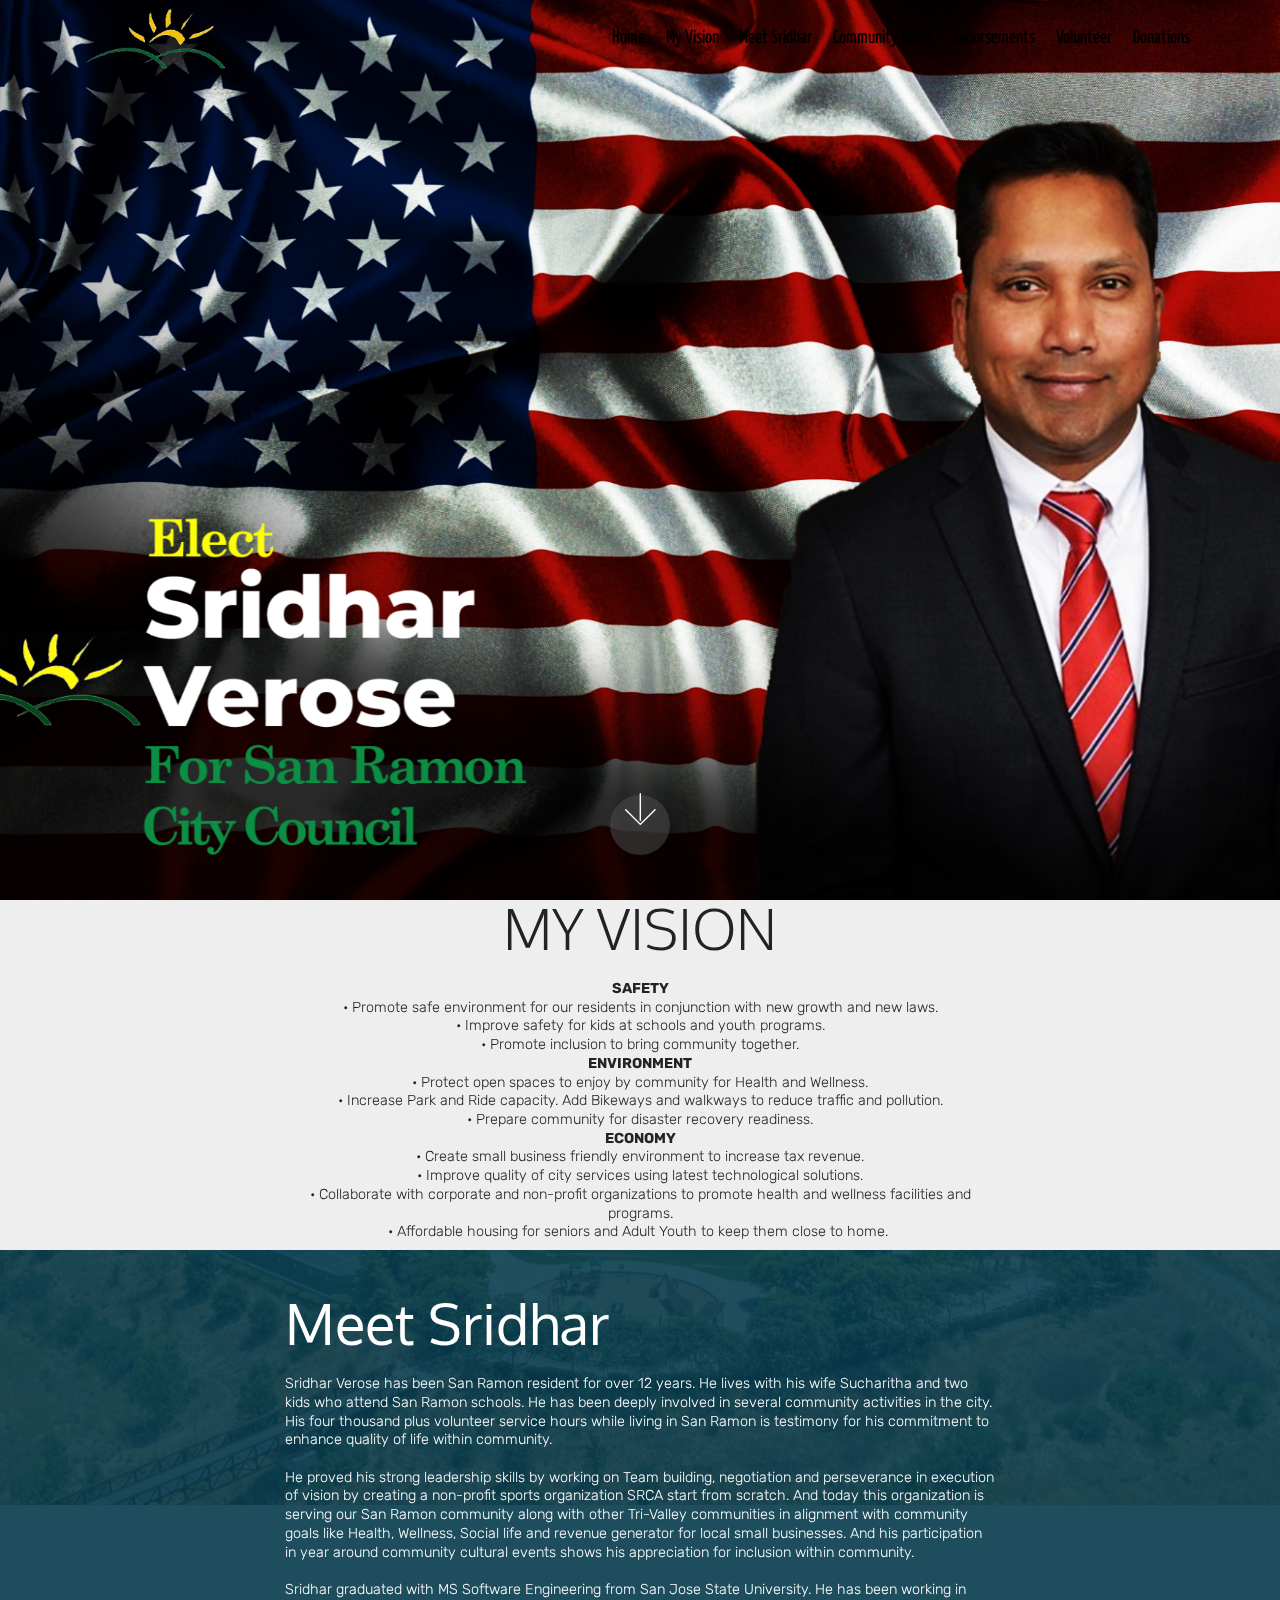
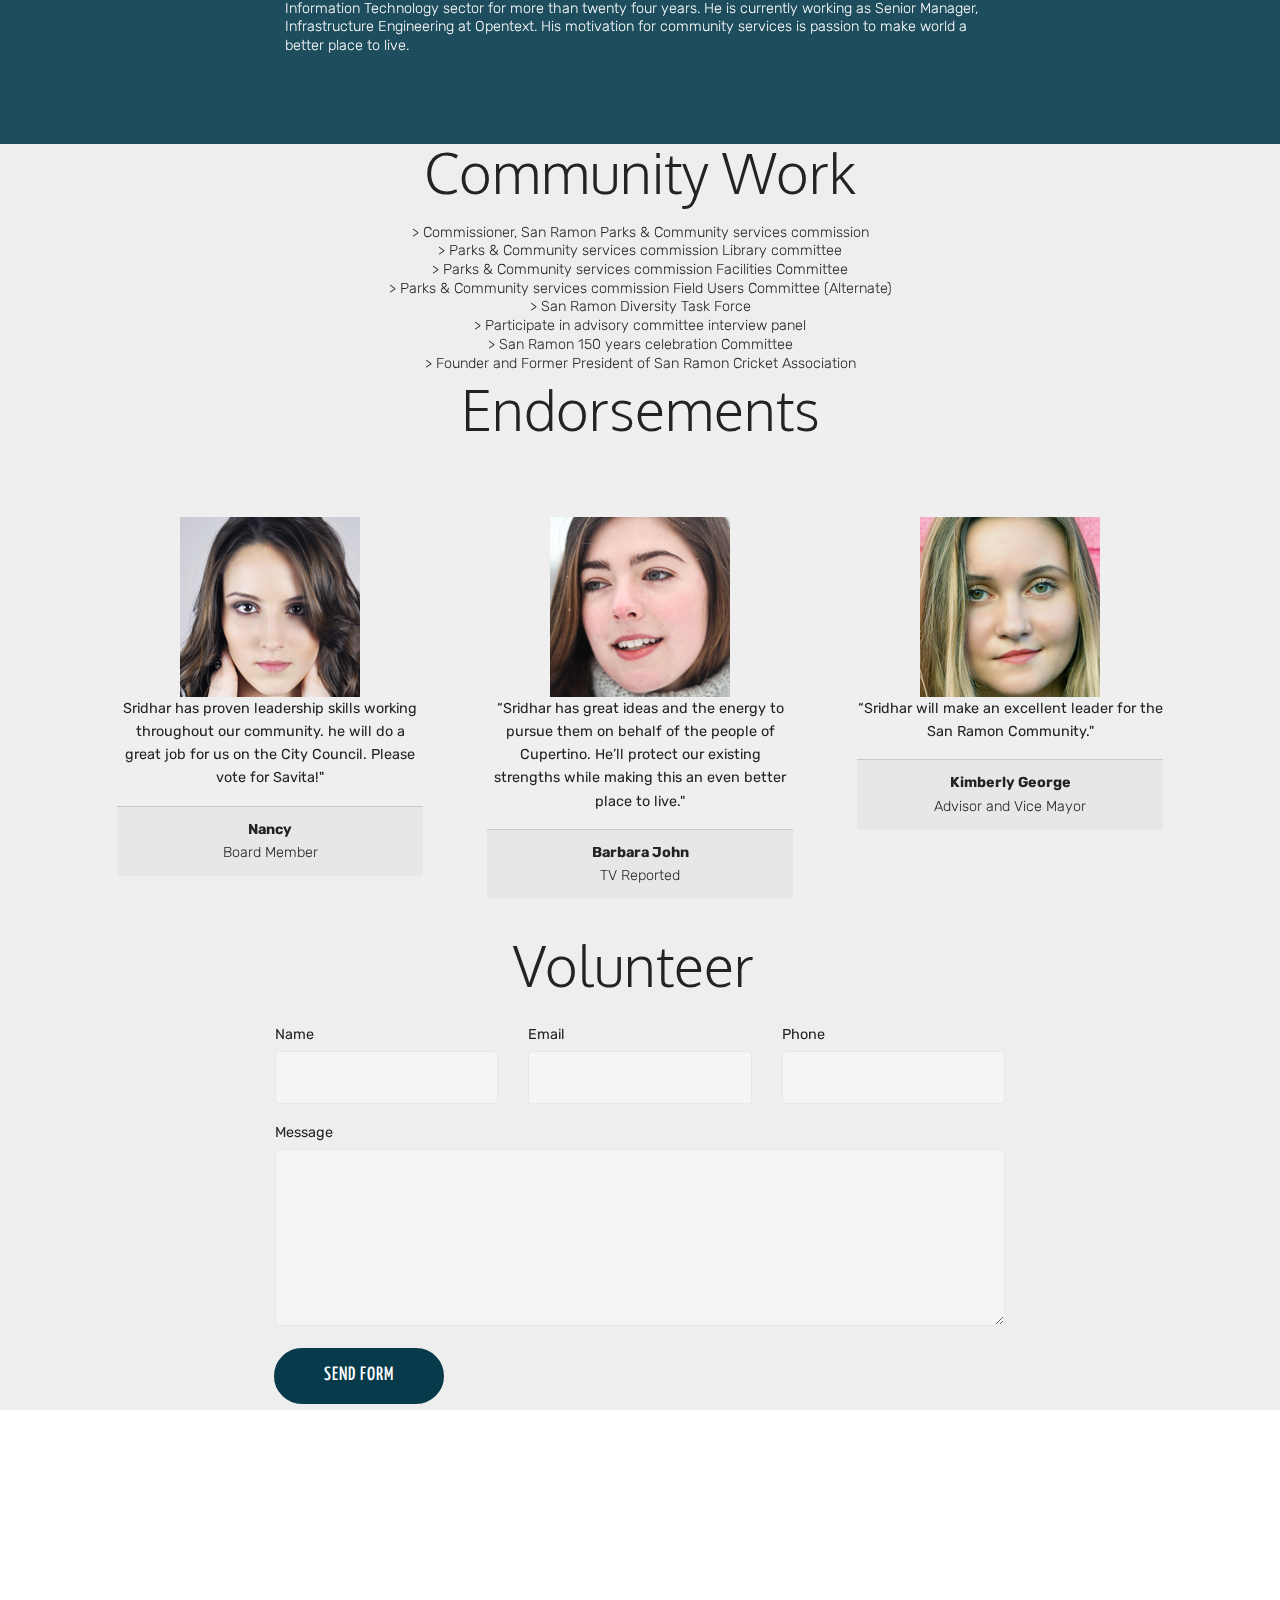
<file: index.html>
<!DOCTYPE html>
<html >
<head>
  <!-- Site made with Mobirise Website Builder v4.5.4, https://mobirise.com -->
  <meta charset="UTF-8">
  <meta http-equiv="X-UA-Compatible" content="IE=edge">
  <meta name="generator" content="Mobirise v4.5.4, mobirise.com">
  <meta name="viewport" content="width=device-width, initial-scale=1, minimum-scale=1">
  <link rel="shortcut icon" href="assets/images/logo-sridhar-01-429x172.png" type="image/x-icon">
  <meta name="description" content="">
  <title>Home</title>
  <link rel="stylesheet" href="assets/web/assets/mobirise-icons/mobirise-icons.css">
  <link rel="stylesheet" href="assets/tether/tether.min.css">
  <link rel="stylesheet" href="assets/bootstrap/css/bootstrap.min.css">
  <link rel="stylesheet" href="assets/bootstrap/css/bootstrap-grid.min.css">
  <link rel="stylesheet" href="assets/bootstrap/css/bootstrap-reboot.min.css">
  <link rel="stylesheet" href="assets/socicon/css/styles.css">
  <link rel="stylesheet" href="assets/dropdown/css/style.css">
  <link rel="stylesheet" href="assets/theme/css/style.css">
  <link rel="stylesheet" href="assets/mobirise/css/mbr-additional.css" type="text/css">
  
  
  
</head>
<body>
<section class="menu cid-qLI0I1MJIn" once="menu" id="menu2-0">

    

    <nav class="navbar navbar-expand beta-menu navbar-dropdown align-items-center navbar-fixed-top navbar-toggleable-sm bg-color transparent">
        <button class="navbar-toggler navbar-toggler-right" type="button" data-toggle="collapse" data-target="#navbarSupportedContent" aria-controls="navbarSupportedContent" aria-expanded="false" aria-label="Toggle navigation">
            <div class="hamburger">
                <span></span>
                <span></span>
                <span></span>
                <span></span>
            </div>
        </button>
        <div class="menu-logo">
            <div class="navbar-brand">
                <span class="navbar-logo">
                    
                        <img src="assets/images/logo-sridhar-01-429x172.png" alt="" title="" style="height: 3.8rem;">
                    
                </span>
                
            </div>
        </div>
        <div class="collapse navbar-collapse" id="navbarSupportedContent">
            <ul class="navbar-nav nav-dropdown nav-right" data-app-modern-menu="true"><li class="nav-item"><a class="nav-link link text-black display-4" href="#top">Home<br></a></li><li class="nav-item"><a class="nav-link link text-black display-4" href="index.html#content4-a">My Vision<br></a></li><li class="nav-item">
                    <a class="nav-link link text-black display-4" href="index.html#content5-3">Meet Sridhar<br></a>
                </li><li class="nav-item"><a class="nav-link link text-black display-4" href="index.html#content4-b">Community Work<br></a></li><li class="nav-item"><a class="nav-link link text-black display-4" href="index.html#testimonials1-e">Endorsements</a></li><li class="nav-item"><a class="nav-link link text-black display-4" href="index.html#form1-f">
                        Volunteer</a></li><li class="nav-item">
                    <a class="nav-link link text-black display-4" href="donate.html">Donations</a>
                </li></ul>
            
        </div>
    </nav>
</section>

<section class="engine"><a href="https://mobirise.co/m">bootstrap table</a></section><section class="cid-qLI0LtLLHi mbr-fullscreen mbr-parallax-background" id="header2-1">

    

    

    <div class="container align-center">
        <div class="row justify-content-md-center">
            <div class="mbr-white col-md-10">
                
                
                
                
            </div>
        </div>
    </div>
    <div class="mbr-arrow hidden-sm-down" aria-hidden="true">
        <a href="#next">
            <i class="mbri-down mbr-iconfont"></i>
        </a>
    </div>
</section>

<section class="mbr-section content4 cid-qLTPACZLTX" id="content4-a">

    

    <div class="container">
        <div class="media-container-row">
            <div class="title col-12 col-md-8">
                <h2 class="align-center pb-3 mbr-fonts-style display-2">MY VISION</h2>
                <h3 class="mbr-section-subtitle align-center mbr-light mbr-fonts-style display-7"><strong>SAFETY 
</strong><div>• Promote safe environment for our residents in conjunction with new growth and new laws.
</div><div>• Improve safety for kids at schools and youth programs.
</div><div>• Promote inclusion to bring community together.
</div><div>
</div><div><strong>ENVIRONMENT
</strong></div><div>• Protect open spaces to enjoy by community for Health and Wellness. 
</div><div>• Increase Park and Ride capacity. Add Bikeways and walkways to reduce traffic and pollution.
</div><div>• Prepare community for disaster recovery readiness.
</div><div>
</div><div><strong>ECONOMY
</strong></div><div>• Create small business friendly environment to increase tax revenue.
</div><div>• Improve quality of city services using latest technological solutions.
</div><div>• Collaborate with corporate and non-profit organizations to promote health and wellness facilities and programs. 
</div><div>• Affordable housing for seniors and Adult Youth to keep them close to home.&nbsp;</div></h3>
                
            </div>
        </div>
    </div>
</section>

<section class="mbr-section content5 cid-qLI70LcbxD mbr-parallax-background" id="content5-3">

    

    <div class="mbr-overlay" style="opacity: 0.9; background-color: rgb(7, 59, 76);">
    </div>

    <div class="container">
        <div class="media-container-row">
            <div class="title col-12 col-md-8">
                <h2 class="align-center mbr-bold mbr-white pb-3 mbr-fonts-style display-2"><span style="font-weight: normal;">Meet Sridhar</span></h2>
                <h3 class="mbr-section-subtitle align-center mbr-light mbr-white pb-3 mbr-fonts-style display-7">Sridhar  Verose has been San Ramon resident for over 12 years. He lives with his wife Sucharitha and two kids who attend San Ramon schools. He has been deeply involved in several community activities in the city. His four thousand plus volunteer service hours while living in San Ramon is testimony for his commitment to enhance quality of life within community. 
<div>&nbsp;
</div><div>He proved his strong leadership skills by working on Team building, negotiation and perseverance in execution of vision by creating a non-profit sports organization SRCA start from scratch.  And today this organization is serving our San Ramon community along with other Tri-Valley communities in alignment with community goals like Health, Wellness, Social life and revenue generator for local small businesses.  And his participation in year around community cultural events shows his appreciation for inclusion within community. 
</div><div>&nbsp;
</div><div>Sridhar graduated with MS Software Engineering from San Jose State University.  He has been working in Information Technology sector for more than twenty four years.  He is currently working as Senior Manager,  Infrastructure Engineering at Opentext.  His motivation for community services is passion to make world a better place to live.
</div><div><br></div></h3>
                
                
            </div>
        </div>
    </div>
</section>

<section class="mbr-section content4 cid-qLTSdDcZW3" id="content4-b">

    

    <div class="container">
        <div class="media-container-row">
            <div class="title col-12 col-md-8">
                <h2 class="align-center pb-3 mbr-fonts-style display-2">
                    Community Work</h2>
                <h3 class="mbr-section-subtitle align-center mbr-light mbr-fonts-style display-7">&gt; Commissioner, San Ramon Parks &amp; Community services commission 
<div>&gt; Parks &amp; Community services commission Library committee 
</div><div>&gt; Parks &amp; Community services commission Facilities Committee 
</div><div>&gt; Parks &amp; Community services commission Field Users Committee (Alternate) 
</div><div>&gt; San Ramon Diversity Task Force 
</div><div>&gt; Participate in advisory committee interview panel
</div><div>&gt; San Ramon 150 years celebration Committee
</div><div>&gt; Founder and Former President of San Ramon Cricket Association</div></h3>
                
            </div>
        </div>
    </div>
</section>

<section class="testimonials1 cid-qLTXRlb2JH" id="testimonials1-e">

    

    <div class="mbr-overlay" style="opacity: 0.8; background-color: rgb(239, 239, 239);">
    </div>
    <div class="container">
        <div class="media-container-row">
            <div class="title col-12 align-center">
                <h2 class="pb-3 mbr-fonts-style display-2">Endorsements</h2>
                
            </div>
        </div>
    </div>

    <div class="container pt-3 mt-2">
        <div class="media-container-row">
            <div class="mbr-testimonial p-3 align-center col-12 col-md-6 col-lg-4">
                <div class="panel-item p-3">
                    <div class="card-block">
                        <div class="testimonial-photo">
                            <img src="assets/images/face1.jpg">
                        </div>
                        <p class="mbr-text mbr-fonts-style display-7">Sridhar has proven leadership skills working throughout our community. he will do a great job for us on the City Council. Please vote for Savita!"
                        </p>
                    </div>
                    <div class="card-footer">
                        <div class="mbr-author-name mbr-bold mbr-fonts-style display-7">
                             Nancy</div>
                        <small class="mbr-author-desc mbr-italic mbr-light mbr-fonts-style display-7">
                               Board Member</small>
                    </div>
                </div>
            </div>

            <div class="mbr-testimonial p-3 align-center col-12 col-md-6 col-lg-4">
                <div class="panel-item p-3">
                    <div class="card-block">
                        <div class="testimonial-photo">
                            <img src="assets/images/face2.jpg">
                        </div>
                        <p class="mbr-text mbr-fonts-style display-7">
                           “Sridhar has great ideas and the energy to pursue them on behalf of the people of Cupertino. He’ll protect our existing strengths while making this an even better place to live."
                        </p>
                    </div>
                    <div class="card-footer">
                        <div class="mbr-author-name mbr-bold mbr-fonts-style display-7">Barbara John</div>
                        <small class="mbr-author-desc mbr-italic mbr-light mbr-fonts-style display-7">
                               TV Reported</small>
                    </div>
                </div>
            </div>

            <div class="mbr-testimonial p-3 align-center col-12 col-md-6 col-lg-4">
                <div class="panel-item p-3">
                    <div class="card-block">
                        <div class="testimonial-photo">
                            <img src="assets/images/face3.jpg">
                        </div>
                        <p class="mbr-text mbr-fonts-style display-7">
                           “Sridhar will make an excellent leader for the San Ramon Community."
                        </p>
                    </div>
                    <div class="card-footer">
                        <div class="mbr-author-name mbr-bold mbr-fonts-style display-7">
                             Kimberly George</div>
                        <small class="mbr-author-desc mbr-italic mbr-light mbr-fonts-style display-7">
                               Advisor and Vice Mayor</small>
                    </div>
                </div>
            </div>

            

            

            
        </div>
    </div>   
</section>

<section class="mbr-section form1 cid-qLTZRGhWaf" id="form1-f">

    

    
    <div class="container">
        <div class="row justify-content-center">
            <div class="title col-12 col-lg-8">
                <h2 class="mbr-section-title align-center pb-3 mbr-fonts-style display-2">Volunteer&nbsp;</h2>
                
            </div>
        </div>
    </div>
    <div class="container">
        <div class="row justify-content-center">
            <div class="media-container-column col-lg-8" data-form-type="formoid">
                    <div data-form-alert="" hidden="">
                        Thanks for filling out the form!
                    </div>
            
                    <form class="mbr-form" action="https://mobirise.com/" method="post" data-form-title="Mobirise Form"><input type="hidden" data-form-email="true" value="K8S8VJcO69ZqDZWEUgKChLOQnGJN4UAhGXGnYV+tJRjvJwrBZYAPIGDCpFULiCWyVjhJ/5S5vThbPbqO24jaHVY1/qd/pqPdYbk1EWjyioBdKud/WSmXQV9SjSqfhFcp">
                        <div class="row row-sm-offset">
                            <div class="col-md-4 multi-horizontal" data-for="name">
                                <div class="form-group">
                                    <label class="form-control-label mbr-fonts-style display-7" for="name-form1-f">Name</label>
                                    <input type="text" class="form-control" name="name" data-form-field="Name" required="" id="name-form1-f">
                                </div>
                            </div>
                            <div class="col-md-4 multi-horizontal" data-for="email">
                                <div class="form-group">
                                    <label class="form-control-label mbr-fonts-style display-7" for="email-form1-f">Email</label>
                                    <input type="email" class="form-control" name="email" data-form-field="Email" required="" id="email-form1-f">
                                </div>
                            </div>
                            <div class="col-md-4 multi-horizontal" data-for="phone">
                                <div class="form-group">
                                    <label class="form-control-label mbr-fonts-style display-7" for="phone-form1-f">Phone</label>
                                    <input type="tel" class="form-control" name="phone" data-form-field="Phone" id="phone-form1-f">
                                </div>
                            </div>
                        </div>
                        <div class="form-group" data-for="message">
                            <label class="form-control-label mbr-fonts-style display-7" for="message-form1-f">Message</label>
                            <textarea type="text" class="form-control" name="message" rows="7" data-form-field="Message" id="message-form1-f"></textarea>
                        </div>
            
                        <span class="input-group-btn">
                            <button href="" type="submit" class="btn btn-primary btn-form display-4">SEND FORM</button>
                        </span>
                    </form>
            </div>
        </div>
    </div>
</section>

<section class="cid-qLU0lCEFpI mbr-reveal" id="footer1-g">

    

    

    <div class="container">
        <div class="media-container-row content text-white">
            <div class="col-12 col-md-3">
                <div class="media-wrap">
                    
                        <img src="assets/images/logo-sridhar-01-429x172.png" alt="Sridhar" title="">
                    
                </div>
            </div>
            <div class="col-12 col-md-3 mbr-fonts-style display-7">
                <h5 class="pb-3">
                    Address
                </h5>
                <p class="mbr-text">
                    1234 Street Name
                    <br>San Ramon, 99999<br><br>
                </p>
            </div>
            <div class="col-12 col-md-3 mbr-fonts-style display-4">
                <h5 class="pb-3">
                    Contacts
                </h5>
                <p class="mbr-text">veroseforsanramon@gmail.com
                    <br>Phone: +1 (0) 000 0000 001
                    <br>Fax: +1 (0) 000 0000 002
                </p>
            </div>
            <div class="col-12 col-md-3 mbr-fonts-style display-7">
                <h5 class="pb-3"></h5>
                <p class="mbr-text">Sridhar Verose For City Council 2018<br>FPPC# 1403017<br></p>
            </div>
        </div>
        <div class="footer-lower">
            <div class="media-container-row">
                <div class="col-sm-12">
                    <hr>
                </div>
            </div>
            <div class="media-container-row mbr-white">
                <div class="col-sm-6 copyright">
                    <p class="mbr-text mbr-fonts-style display-7"></p><p>
                        © Copyright 2018 &nbsp;- All Rights Reserved &nbsp; &nbsp;&nbsp;&nbsp;&nbsp;&nbsp;&nbsp;&nbsp;&nbsp;&nbsp;</p><p></p>
                </div>
                <div class="col-md-6">
                    <div class="social-list align-right">
                        <div class="soc-item">
                            <a href="https://twitter.com/sridhar4sanramon" target="_blank">
                                <span class="mbr-iconfont mbr-iconfont-social socicon-twitter socicon"></span>
                            </a>
                        </div>
                        <div class="soc-item">
                            <a href="https://www.facebook.com/pages/sridhar4sanramon" target="_blank">
                                <span class="mbr-iconfont mbr-iconfont-social socicon-facebook socicon"></span>
                            </a>
                        </div>
                        
                        
                        
                        
                    </div>
                </div>
            </div>
        </div>
    </div>
</section>


  <script src="assets/web/assets/jquery/jquery.min.js"></script>
  <script src="assets/popper/popper.min.js"></script>
  <script src="assets/tether/tether.min.js"></script>
  <script src="assets/bootstrap/js/bootstrap.min.js"></script>
  <script src="assets/smoothscroll/smooth-scroll.js"></script>
  <script src="assets/touchswipe/jquery.touch-swipe.min.js"></script>
  <script src="assets/parallax/jarallax.min.js"></script>
  <script src="assets/dropdown/js/script.min.js"></script>
  <script src="assets/theme/js/script.js"></script>
  <script src="assets/formoid/formoid.min.js"></script>
  
  
 <div id="scrollToTop" class="scrollToTop mbr-arrow-up"><a style="text-align: center;"><i></i></a></div>
  </body>
</html>
</file>
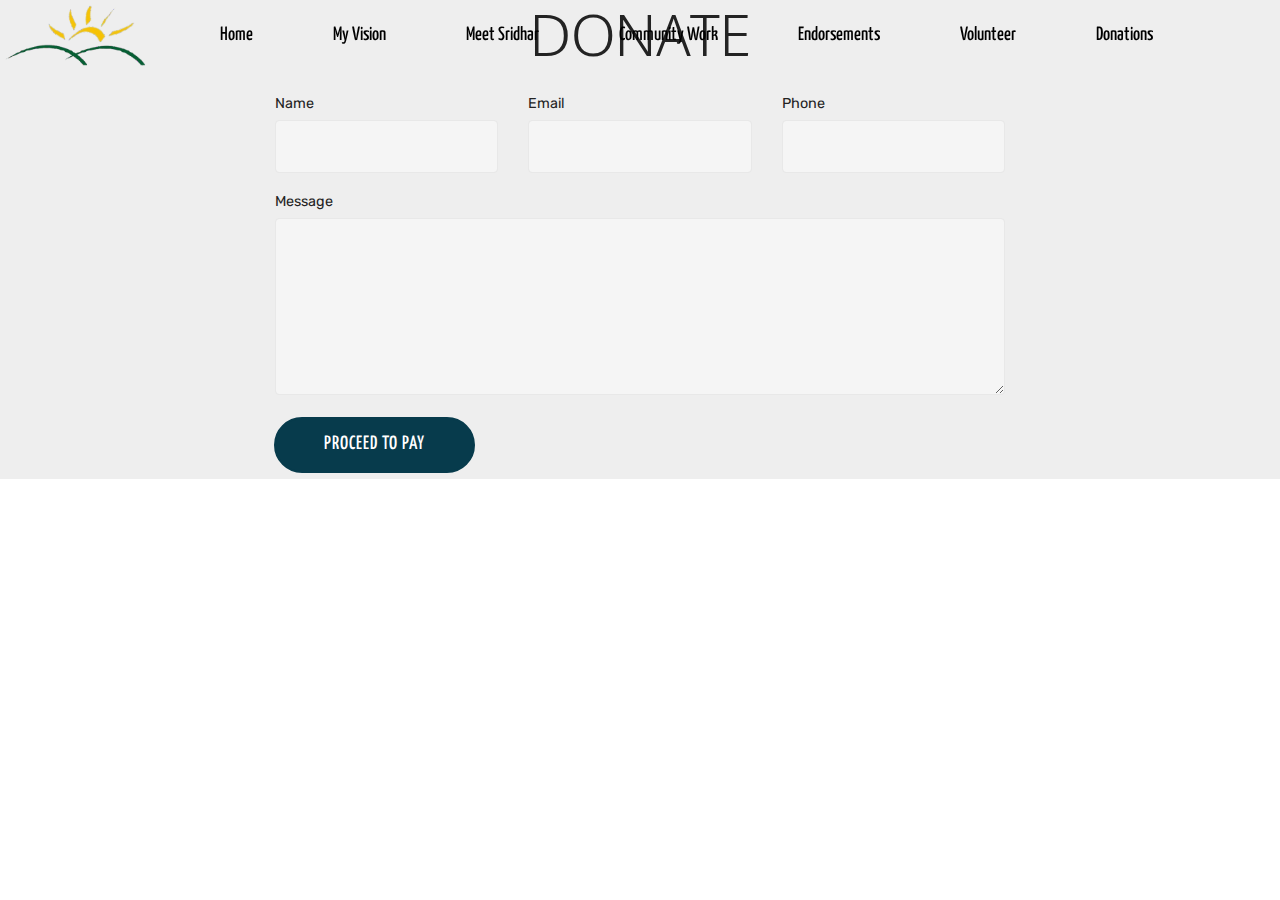
<file: donate.html>
<!DOCTYPE html>
<html >
<head>
  <!-- Site made with Mobirise Website Builder v4.5.4, https://mobirise.com -->
  <meta charset="UTF-8">
  <meta http-equiv="X-UA-Compatible" content="IE=edge">
  <meta name="generator" content="Mobirise v4.5.4, mobirise.com">
  <meta name="viewport" content="width=device-width, initial-scale=1, minimum-scale=1">
  <link rel="shortcut icon" href="assets/images/logo-sridhar-01-429x172.png" type="image/x-icon">
  <meta name="description" content="">
  <title>Donate</title>
  <link rel="stylesheet" href="assets/web/assets/mobirise-icons/mobirise-icons.css">
  <link rel="stylesheet" href="assets/tether/tether.min.css">
  <link rel="stylesheet" href="assets/bootstrap/css/bootstrap.min.css">
  <link rel="stylesheet" href="assets/bootstrap/css/bootstrap-grid.min.css">
  <link rel="stylesheet" href="assets/bootstrap/css/bootstrap-reboot.min.css">
  <link rel="stylesheet" href="assets/dropdown/css/style.css">
  <link rel="stylesheet" href="assets/theme/css/style.css">
  <link rel="stylesheet" href="assets/mobirise/css/mbr-additional.css" type="text/css">
  
  
  
</head>
<body>
<section class="menu cid-qLSzJYoVU4" once="menu" id="menu2-5">

    

    <nav class="navbar navbar-expand beta-menu navbar-dropdown align-items-center navbar-fixed-top navbar-toggleable-sm bg-color transparent">
        <button class="navbar-toggler navbar-toggler-right" type="button" data-toggle="collapse" data-target="#navbarSupportedContent" aria-controls="navbarSupportedContent" aria-expanded="false" aria-label="Toggle navigation">
            <div class="hamburger">
                <span></span>
                <span></span>
                <span></span>
                <span></span>
            </div>
        </button>
        <div class="menu-logo">
            <div class="navbar-brand">
                <span class="navbar-logo">
                    
                        <img src="assets/images/logo-sridhar-01-429x172.png" alt="" title="" style="height: 3.8rem;">
                    
                </span>
                
            </div>
        </div>
        <div class="collapse navbar-collapse" id="navbarSupportedContent">
            <ul class="navbar-nav nav-dropdown nav-right" data-app-modern-menu="true"><li class="nav-item"><a class="nav-link link text-black display-4" href="#top">Home<br></a></li><li class="nav-item"><a class="nav-link link text-black display-4" href="index.html#content4-a">My Vision<br></a></li><li class="nav-item">
                    <a class="nav-link link text-black display-4" href="index.html#content5-3">Meet Sridhar<br></a>
                </li><li class="nav-item"><a class="nav-link link text-black display-4" href="index.html#content4-b">Community Work<br></a></li><li class="nav-item"><a class="nav-link link text-black display-4" href="index.html#testimonials1-e">Endorsements</a></li><li class="nav-item"><a class="nav-link link text-black display-4" href="index.html#form1-f">
                        Volunteer</a></li><li class="nav-item">
                    <a class="nav-link link text-black display-4" href="donate.html">Donations</a>
                </li></ul>
            
        </div>
    </nav>
</section>

<section class="engine"><a href="https://mobirise.co/k">bootstrap template</a></section><section class="mbr-section form1 cid-qLU2mVlSMK" id="form1-h">

    

    
    <div class="container">
        <div class="row justify-content-center">
            <div class="title col-12 col-lg-8">
                <h2 class="mbr-section-title align-center pb-3 mbr-fonts-style display-2">DONATE</h2>
                
            </div>
        </div>
    </div>
    <div class="container">
        <div class="row justify-content-center">
            <div class="media-container-column col-lg-8" data-form-type="formoid">
                    <div data-form-alert="" hidden="">
                        Thanks for filling out the form!
                    </div>
            
                    <form class="mbr-form" action="https://mobirise.com/" method="post" data-form-title="Mobirise Form"><input type="hidden" data-form-email="true" value="Dbz4W6VhtmdxGp8qB6PI12Db3oQKqElKyyMIomluWzifHyuiOkWnD86Pu8bKWqNAvUri8vkOm5wyp4wPsb960wbDOspoyPsHOJjwxzm4z6gJe4BZ17P5JiAVGibUYDH8">
                        <div class="row row-sm-offset">
                            <div class="col-md-4 multi-horizontal" data-for="name">
                                <div class="form-group">
                                    <label class="form-control-label mbr-fonts-style display-7" for="name-form1-h">Name</label>
                                    <input type="text" class="form-control" name="name" data-form-field="Name" required="" id="name-form1-h">
                                </div>
                            </div>
                            <div class="col-md-4 multi-horizontal" data-for="email">
                                <div class="form-group">
                                    <label class="form-control-label mbr-fonts-style display-7" for="email-form1-h">Email</label>
                                    <input type="email" class="form-control" name="email" data-form-field="Email" required="" id="email-form1-h">
                                </div>
                            </div>
                            <div class="col-md-4 multi-horizontal" data-for="phone">
                                <div class="form-group">
                                    <label class="form-control-label mbr-fonts-style display-7" for="phone-form1-h">Phone</label>
                                    <input type="tel" class="form-control" name="phone" data-form-field="Phone" id="phone-form1-h">
                                </div>
                            </div>
                        </div>
                        <div class="form-group" data-for="message">
                            <label class="form-control-label mbr-fonts-style display-7" for="message-form1-h">Message</label>
                            <textarea type="text" class="form-control" name="message" rows="7" data-form-field="Message" id="message-form1-h"></textarea>
                        </div>
            
                        <span class="input-group-btn"><button href="" type="submit" class="btn btn-primary btn-form display-4">PROCEED TO PAY</button></span>
                    </form>
            </div>
        </div>
    </div>
</section>


  <script src="assets/web/assets/jquery/jquery.min.js"></script>
  <script src="assets/popper/popper.min.js"></script>
  <script src="assets/tether/tether.min.js"></script>
  <script src="assets/bootstrap/js/bootstrap.min.js"></script>
  <script src="assets/smoothscroll/smooth-scroll.js"></script>
  <script src="assets/dropdown/js/script.min.js"></script>
  <script src="assets/touchswipe/jquery.touch-swipe.min.js"></script>
  <script src="assets/theme/js/script.js"></script>
  <script src="assets/formoid/formoid.min.js"></script>
  
  
 <div id="scrollToTop" class="scrollToTop mbr-arrow-up"><a style="text-align: center;"><i></i></a></div>
  </body>
</html>
</file>
<file: assets/web/assets/mobirise-icons/mobirise-icons.css>
@font-face {
  font-family: 'MobiriseIcons';
  src:  url('mobirise-icons.eot?spat4u');
  src:  url('mobirise-icons.eot?spat4u#iefix') format('embedded-opentype'),
    url('mobirise-icons.ttf?spat4u') format('truetype'),
    url('mobirise-icons.woff?spat4u') format('woff'),
    url('mobirise-icons.svg?spat4u#MobiriseIcons') format('svg');
  font-weight: normal;
  font-style: normal;
}

[class^="mbri-"], [class*=" mbri-"] {
  /* use !important to prevent issues with browser extensions that change fonts */
  font-family: MobiriseIcons !important;
  speak: none;
  font-style: normal;
  font-weight: normal;
  font-variant: normal;
  text-transform: none;
  line-height: 1;

  /* Better Font Rendering =========== */
  -webkit-font-smoothing: antialiased;
  -moz-osx-font-smoothing: grayscale;
}

.mbri-add-submenu:before {
  content: "\e900";
}
.mbri-alert:before {
  content: "\e901";
}
.mbri-align-center:before {
  content: "\e902";
}
.mbri-align-justify:before {
  content: "\e903";
}
.mbri-align-left:before {
  content: "\e904";
}
.mbri-align-right:before {
  content: "\e905";
}
.mbri-android:before {
  content: "\e906";
}
.mbri-apple:before {
  content: "\e907";
}
.mbri-arrow-down:before {
  content: "\e908";
}
.mbri-arrow-next:before {
  content: "\e909";
}
.mbri-arrow-prev:before {
  content: "\e90a";
}
.mbri-arrow-up:before {
  content: "\e90b";
}
.mbri-bold:before {
  content: "\e90c";
}
.mbri-bookmark:before {
  content: "\e90d";
}
.mbri-bootstrap:before {
  content: "\e90e";
}
.mbri-briefcase:before {
  content: "\e90f";
}
.mbri-browse:before {
  content: "\e910";
}
.mbri-bulleted-list:before {
  content: "\e911";
}
.mbri-calendar:before {
  content: "\e912";
}
.mbri-camera:before {
  content: "\e913";
}
.mbri-cart-add:before {
  content: "\e914";
}
.mbri-cart-full:before {
  content: "\e915";
}
.mbri-cash:before {
  content: "\e916";
}
.mbri-change-style:before {
  content: "\e917";
}
.mbri-chat:before {
  content: "\e918";
}
.mbri-clock:before {
  content: "\e919";
}
.mbri-close:before {
  content: "\e91a";
}
.mbri-cloud:before {
  content: "\e91b";
}
.mbri-code:before {
  content: "\e91c";
}
.mbri-contact-form:before {
  content: "\e91d";
}
.mbri-credit-card:before {
  content: "\e91e";
}
.mbri-cursor-click:before {
  content: "\e91f";
}
.mbri-cust-feedback:before {
  content: "\e920";
}
.mbri-database:before {
  content: "\e921";
}
.mbri-delivery:before {
  content: "\e922";
}
.mbri-desktop:before {
  content: "\e923";
}
.mbri-devices:before {
  content: "\e924";
}
.mbri-down:before {
  content: "\e925";
}
.mbri-download:before {
  content: "\e989";
}
.mbri-drag-n-drop:before {
  content: "\e927";
}
.mbri-drag-n-drop2:before {
  content: "\e928";
}
.mbri-edit:before {
  content: "\e929";
}
.mbri-edit2:before {
  content: "\e92a";
}
.mbri-error:before {
  content: "\e92b";
}
.mbri-extension:before {
  content: "\e92c";
}
.mbri-features:before {
  content: "\e92d";
}
.mbri-file:before {
  content: "\e92e";
}
.mbri-flag:before {
  content: "\e92f";
}
.mbri-folder:before {
  content: "\e930";
}
.mbri-gift:before {
  content: "\e931";
}
.mbri-github:before {
  content: "\e932";
}
.mbri-globe:before {
  content: "\e933";
}
.mbri-globe-2:before {
  content: "\e934";
}
.mbri-growing-chart:before {
  content: "\e935";
}
.mbri-hearth:before {
  content: "\e936";
}
.mbri-help:before {
  content: "\e937";
}
.mbri-home:before {
  content: "\e938";
}
.mbri-hot-cup:before {
  content: "\e939";
}
.mbri-idea:before {
  content: "\e93a";
}
.mbri-image-gallery:before {
  content: "\e93b";
}
.mbri-image-slider:before {
  content: "\e93c";
}
.mbri-info:before {
  content: "\e93d";
}
.mbri-italic:before {
  content: "\e93e";
}
.mbri-key:before {
  content: "\e93f";
}
.mbri-laptop:before {
  content: "\e940";
}
.mbri-layers:before {
  content: "\e941";
}
.mbri-left-right:before {
  content: "\e942";
}
.mbri-left:before {
  content: "\e943";
}
.mbri-letter:before {
  content: "\e944";
}
.mbri-like:before {
  content: "\e945";
}
.mbri-link:before {
  content: "\e946";
}
.mbri-lock:before {
  content: "\e947";
}
.mbri-login:before {
  content: "\e948";
}
.mbri-logout:before {
  content: "\e949";
}
.mbri-magic-stick:before {
  content: "\e94a";
}
.mbri-map-pin:before {
  content: "\e94b";
}
.mbri-menu:before {
  content: "\e94c";
}
.mbri-mobile:before {
  content: "\e94d";
}
.mbri-mobile2:before {
  content: "\e94e";
}
.mbri-mobirise:before {
  content: "\e94f";
}
.mbri-more-horizontal:before {
  content: "\e950";
}
.mbri-more-vertical:before {
  content: "\e951";
}
.mbri-music:before {
  content: "\e952";
}
.mbri-new-file:before {
  content: "\e953";
}
.mbri-numbered-list:before {
  content: "\e954";
}
.mbri-opened-folder:before {
  content: "\e955";
}
.mbri-pages:before {
  content: "\e956";
}
.mbri-paper-plane:before {
  content: "\e957";
}
.mbri-paperclip:before {
  content: "\e958";
}
.mbri-photo:before {
  content: "\e959";
}
.mbri-photos:before {
  content: "\e95a";
}
.mbri-pin:before {
  content: "\e95b";
}
.mbri-play:before {
  content: "\e95c";
}
.mbri-plus:before {
  content: "\e95d";
}
.mbri-preview:before {
  content: "\e95e";
}
.mbri-print:before {
  content: "\e95f";
}
.mbri-protect:before {
  content: "\e960";
}
.mbri-question:before {
  content: "\e961";
}
.mbri-quote-left:before {
  content: "\e962";
}
.mbri-quote-right:before {
  content: "\e963";
}
.mbri-refresh:before {
  content: "\e964";
}
.mbri-responsive:before {
  content: "\e965";
}
.mbri-right:before {
  content: "\e966";
}
.mbri-rocket:before {
  content: "\e967";
}
.mbri-sad-face:before {
  content: "\e968";
}
.mbri-sale:before {
  content: "\e969";
}
.mbri-save:before {
  content: "\e96a";
}
.mbri-search:before {
  content: "\e96b";
}
.mbri-setting:before {
  content: "\e96c";
}
.mbri-setting2:before {
  content: "\e96d";
}
.mbri-setting3:before {
  content: "\e96e";
}
.mbri-share:before {
  content: "\e96f";
}
.mbri-shopping-bag:before {
  content: "\e970";
}
.mbri-shopping-basket:before {
  content: "\e971";
}
.mbri-shopping-cart:before {
  content: "\e972";
}
.mbri-sites:before {
  content: "\e973";
}
.mbri-smile-face:before {
  content: "\e974";
}
.mbri-speed:before {
  content: "\e975";
}
.mbri-star:before {
  content: "\e976";
}
.mbri-success:before {
  content: "\e977";
}
.mbri-sun:before {
  content: "\e978";
}
.mbri-sun2:before {
  content: "\e979";
}
.mbri-tablet:before {
  content: "\e97a";
}
.mbri-tablet-vertical:before {
  content: "\e97b";
}
.mbri-target:before {
  content: "\e97c";
}
.mbri-timer:before {
  content: "\e97d";
}
.mbri-to-ftp:before {
  content: "\e97e";
}
.mbri-to-local-drive:before {
  content: "\e97f";
}
.mbri-touch-swipe:before {
  content: "\e980";
}
.mbri-touch:before {
  content: "\e981";
}
.mbri-trash:before {
  content: "\e982";
}
.mbri-underline:before {
  content: "\e983";
}
.mbri-unlink:before {
  content: "\e984";
}
.mbri-unlock:before {
  content: "\e985";
}
.mbri-up-down:before {
  content: "\e986";
}
.mbri-up:before {
  content: "\e987";
}
.mbri-update:before {
  content: "\e988";
}
.mbri-upload:before {
 content: "\e926"; 
}
.mbri-user:before {
  content: "\e98a";
}
.mbri-user2:before {
  content: "\e98b";
}
.mbri-users:before {
  content: "\e98c";
}
.mbri-video:before {
  content: "\e98d";
}
.mbri-video-play:before {
  content: "\e98e";
}
.mbri-watch:before {
  content: "\e98f";
}
.mbri-website-theme:before {
  content: "\e990";
}
.mbri-wifi:before {
  content: "\e991";
}
.mbri-windows:before {
  content: "\e992";
}
.mbri-zoom-out:before {
  content: "\e993";
}
.mbri-redo:before {
  content: "\e994";
}
.mbri-undo:before {
  content: "\e995";
}
</file>
<file: assets/socicon/css/styles.css>
@charset "UTF-8";

@font-face {
  font-family: "socicon";
  src:url("../fonts/socicon.eot");
  src:url("../fonts/socicon.eot?#iefix") format("embedded-opentype"),
    url("../fonts/socicon.woff") format("woff"),
    url("../fonts/socicon.ttf") format("truetype"),
    url("../fonts/socicon.svg#socicon") format("svg");
  font-weight: normal;
  font-style: normal;

}

[data-icon]:before {
  font-family: "socicon" !important;
  content: attr(data-icon);
  font-style: normal !important;
  font-weight: normal !important;
  font-variant: normal !important;
  text-transform: none !important;
  speak: none;
  line-height: 1;
  -webkit-font-smoothing: antialiased;
  -moz-osx-font-smoothing: grayscale;
}

[class^="socicon-"]:before,
[class*=" socicon-"]:before {
  font-family: "socicon" !important;
  font-style: normal !important;
  font-weight: normal !important;
  font-variant: normal !important;
  text-transform: none !important;
  speak: none;
  line-height: 1;
  -webkit-font-smoothing: antialiased;
  -moz-osx-font-smoothing: grayscale;
}

.socicon-modelmayhem:before {
  content: "\e000";
}
.socicon-mixcloud:before {
  content: "\e001";
}
.socicon-drupal:before {
  content: "\e002";
}
.socicon-swarm:before {
  content: "\e003";
}
.socicon-istock:before {
  content: "\e004";
}
.socicon-yammer:before {
  content: "\e005";
}
.socicon-ello:before {
  content: "\e006";
}
.socicon-stackoverflow:before {
  content: "\e007";
}
.socicon-persona:before {
  content: "\e008";
}
.socicon-triplej:before {
  content: "\e009";
}
.socicon-houzz:before {
  content: "\e00a";
}
.socicon-rss:before {
  content: "\e00b";
}
.socicon-paypal:before {
  content: "\e00c";
}
.socicon-odnoklassniki:before {
  content: "\e00d";
}
.socicon-airbnb:before {
  content: "\e00e";
}
.socicon-periscope:before {
  content: "\e00f";
}
.socicon-outlook:before {
  content: "\e010";
}
.socicon-coderwall:before {
  content: "\e011";
}
.socicon-tripadvisor:before {
  content: "\e012";
}
.socicon-appnet:before {
  content: "\e013";
}
.socicon-goodreads:before {
  content: "\e014";
}
.socicon-tripit:before {
  content: "\e015";
}
.socicon-lanyrd:before {
  content: "\e016";
}
.socicon-slideshare:before {
  content: "\e017";
}
.socicon-buffer:before {
  content: "\e018";
}
.socicon-disqus:before {
  content: "\e019";
}
.socicon-vkontakte:before {
  content: "\e01a";
}
.socicon-whatsapp:before {
  content: "\e01b";
}
.socicon-patreon:before {
  content: "\e01c";
}
.socicon-storehouse:before {
  content: "\e01d";
}
.socicon-pocket:before {
  content: "\e01e";
}
.socicon-mail:before {
  content: "\e01f";
}
.socicon-blogger:before {
  content: "\e020";
}
.socicon-technorati:before {
  content: "\e021";
}
.socicon-reddit:before {
  content: "\e022";
}
.socicon-dribbble:before {
  content: "\e023";
}
.socicon-stumbleupon:before {
  content: "\e024";
}
.socicon-digg:before {
  content: "\e025";
}
.socicon-envato:before {
  content: "\e026";
}
.socicon-behance:before {
  content: "\e027";
}
.socicon-delicious:before {
  content: "\e028";
}
.socicon-deviantart:before {
  content: "\e029";
}
.socicon-forrst:before {
  content: "\e02a";
}
.socicon-play:before {
  content: "\e02b";
}
.socicon-zerply:before {
  content: "\e02c";
}
.socicon-wikipedia:before {
  content: "\e02d";
}
.socicon-apple:before {
  content: "\e02e";
}
.socicon-flattr:before {
  content: "\e02f";
}
.socicon-github:before {
  content: "\e030";
}
.socicon-renren:before {
  content: "\e031";
}
.socicon-friendfeed:before {
  content: "\e032";
}
.socicon-newsvine:before {
  content: "\e033";
}
.socicon-identica:before {
  content: "\e034";
}
.socicon-bebo:before {
  content: "\e035";
}
.socicon-zynga:before {
  content: "\e036";
}
.socicon-steam:before {
  content: "\e037";
}
.socicon-xbox:before {
  content: "\e038";
}
.socicon-windows:before {
  content: "\e039";
}
.socicon-qq:before {
  content: "\e03a";
}
.socicon-douban:before {
  content: "\e03b";
}
.socicon-meetup:before {
  content: "\e03c";
}
.socicon-playstation:before {
  content: "\e03d";
}
.socicon-android:before {
  content: "\e03e";
}
.socicon-snapchat:before {
  content: "\e03f";
}
.socicon-twitter:before {
  content: "\e040";
}
.socicon-facebook:before {
  content: "\e041";
}
.socicon-googleplus:before {
  content: "\e042";
}
.socicon-pinterest:before {
  content: "\e043";
}
.socicon-foursquare:before {
  content: "\e044";
}
.socicon-yahoo:before {
  content: "\e045";
}
.socicon-skype:before {
  content: "\e046";
}
.socicon-yelp:before {
  content: "\e047";
}
.socicon-feedburner:before {
  content: "\e048";
}
.socicon-linkedin:before {
  content: "\e049";
}
.socicon-viadeo:before {
  content: "\e04a";
}
.socicon-xing:before {
  content: "\e04b";
}
.socicon-myspace:before {
  content: "\e04c";
}
.socicon-soundcloud:before {
  content: "\e04d";
}
.socicon-spotify:before {
  content: "\e04e";
}
.socicon-grooveshark:before {
  content: "\e04f";
}
.socicon-lastfm:before {
  content: "\e050";
}
.socicon-youtube:before {
  content: "\e051";
}
.socicon-vimeo:before {
  content: "\e052";
}
.socicon-dailymotion:before {
  content: "\e053";
}
.socicon-vine:before {
  content: "\e054";
}
.socicon-flickr:before {
  content: "\e055";
}
.socicon-500px:before {
  content: "\e056";
}
.socicon-wordpress:before {
  content: "\e058";
}
.socicon-tumblr:before {
  content: "\e059";
}
.socicon-twitch:before {
  content: "\e05a";
}
.socicon-8tracks:before {
  content: "\e05b";
}
.socicon-amazon:before {
  content: "\e05c";
}
.socicon-icq:before {
  content: "\e05d";
}
.socicon-smugmug:before {
  content: "\e05e";
}
.socicon-ravelry:before {
  content: "\e05f";
}
.socicon-weibo:before {
  content: "\e060";
}
.socicon-baidu:before {
  content: "\e061";
}
.socicon-angellist:before {
  content: "\e062";
}
.socicon-ebay:before {
  content: "\e063";
}
.socicon-imdb:before {
  content: "\e064";
}
.socicon-stayfriends:before {
  content: "\e065";
}
.socicon-residentadvisor:before {
  content: "\e066";
}
.socicon-google:before {
  content: "\e067";
}
.socicon-yandex:before {
  content: "\e068";
}
.socicon-sharethis:before {
  content: "\e069";
}
.socicon-bandcamp:before {
  content: "\e06a";
}
.socicon-itunes:before {
  content: "\e06b";
}
.socicon-deezer:before {
  content: "\e06c";
}
.socicon-telegram:before {
  content: "\e06e";
}
.socicon-openid:before {
  content: "\e06f";
}
.socicon-amplement:before {
  content: "\e070";
}
.socicon-viber:before {
  content: "\e071";
}
.socicon-zomato:before {
  content: "\e072";
}
.socicon-draugiem:before {
  content: "\e074";
}
.socicon-endomodo:before {
  content: "\e075";
}
.socicon-filmweb:before {
  content: "\e076";
}
.socicon-stackexchange:before {
  content: "\e077";
}
.socicon-wykop:before {
  content: "\e078";
}
.socicon-teamspeak:before {
  content: "\e079";
}
.socicon-teamviewer:before {
  content: "\e07a";
}
.socicon-ventrilo:before {
  content: "\e07b";
}
.socicon-younow:before {
  content: "\e07c";
}
.socicon-raidcall:before {
  content: "\e07d";
}
.socicon-mumble:before {
  content: "\e07e";
}
.socicon-medium:before {
  content: "\e06d";
}
.socicon-bebee:before {
  content: "\e07f";
}
.socicon-hitbox:before {
  content: "\e080";
}
.socicon-reverbnation:before {
  content: "\e081";
}
.socicon-formulr:before {
  content: "\e082";
}
.socicon-instagram:before {
  content: "\e057";
}
.socicon-battlenet:before {
  content: "\e083";
}
.socicon-chrome:before {
  content: "\e084";
}
.socicon-discord:before {
  content: "\e086";
}
.socicon-issuu:before {
  content: "\e087";
}
.socicon-macos:before {
  content: "\e088";
}
.socicon-firefox:before {
  content: "\e089";
}
.socicon-opera:before {
  content: "\e08d";
}
.socicon-keybase:before {
  content: "\e090";
}
.socicon-alliance:before {
  content: "\e091";
}
.socicon-livejournal:before {
  content: "\e092";
}
.socicon-googlephotos:before {
  content: "\e093";
}
.socicon-horde:before {
  content: "\e094";
}
.socicon-etsy:before {
  content: "\e095";
}
.socicon-zapier:before {
  content: "\e096";
}
.socicon-google-scholar:before {
  content: "\e097";
}
.socicon-researchgate:before {
  content: "\e098";
}
.socicon-wechat:before {
  content: "\e099";
}
.socicon-strava:before {
  content: "\e09a";
}
.socicon-line:before {
  content: "\e09b";
}
.socicon-lyft:before {
  content: "\e09c";
}
.socicon-uber:before {
  content: "\e09d";
}
.socicon-songkick:before {
  content: "\e09e";
}
.socicon-viewbug:before {
  content: "\e09f";
}
.socicon-googlegroups:before {
  content: "\e0a0";
}
.socicon-quora:before {
  content: "\e073";
}
.socicon-diablo:before {
  content: "\e085";
}
.socicon-blizzard:before {
  content: "\e0a1";
}
.socicon-hearthstone:before {
  content: "\e08b";
}
.socicon-heroes:before {
  content: "\e08a";
}
.socicon-overwatch:before {
  content: "\e08c";
}
.socicon-warcraft:before {
  content: "\e08e";
}
.socicon-starcraft:before {
  content: "\e08f";
}
.socicon-beam:before {
  content: "\e0a2";
}
.socicon-curse:before {
  content: "\e0a3";
}
.socicon-player:before {
  content: "\e0a4";
}
.socicon-streamjar:before {
  content: "\e0a5";
}
.socicon-nintendo:before {
  content: "\e0a6";
}
.socicon-hellocoton:before {
  content: "\e0a7";
}
</file>
<file: assets/dropdown/css/style.css>
.navbar-dropdown {
  left: 0;
  padding: 0;
  position: absolute;
  right: 0;
  top: 0;
  transition: all 0.45s ease;
  z-index: 1030;
  background: #282828; }
  .navbar-dropdown .navbar-logo {
    margin-right: 0.8rem;
    transition: margin 0.3s ease-in-out;
    vertical-align: middle; }
    .navbar-dropdown .navbar-logo img {
      height: 3.125rem;
      transition: all 0.3s ease-in-out; }
    .navbar-dropdown .navbar-logo.mbr-iconfont {
      font-size: 3.125rem;
      line-height: 3.125rem; }
  .navbar-dropdown .navbar-caption {
    font-weight: 700;
    white-space: normal;
    vertical-align: -4px;
    line-height: 3.125rem !important; }
    .navbar-dropdown .navbar-caption, .navbar-dropdown .navbar-caption:hover {
      color: inherit;
      text-decoration: none; }
  .navbar-dropdown .mbr-iconfont + .navbar-caption {
    vertical-align: -1px; }
  .navbar-dropdown.navbar-fixed-top {
    position: fixed; }
  .navbar-dropdown .navbar-brand span {
    vertical-align: -4px; }
  .navbar-dropdown.bg-color.transparent {
    background: none; }
  .navbar-dropdown.navbar-short .navbar-brand {
    padding: 0.625rem 0; }
    .navbar-dropdown.navbar-short .navbar-brand span {
      vertical-align: -1px; }
  .navbar-dropdown.navbar-short .navbar-caption {
    line-height: 2.375rem !important;
    vertical-align: -2px; }
  .navbar-dropdown.navbar-short .navbar-logo {
    margin-right: 0.5rem; }
    .navbar-dropdown.navbar-short .navbar-logo img {
      height: 2.375rem; }
    .navbar-dropdown.navbar-short .navbar-logo.mbr-iconfont {
      font-size: 2.375rem;
      line-height: 2.375rem; }
  .navbar-dropdown.navbar-short .mbr-table-cell {
    height: 3.625rem; }
  .navbar-dropdown .navbar-close {
    left: 0.6875rem;
    position: fixed;
    top: 0.75rem;
    z-index: 1000; }
  .navbar-dropdown .hamburger-icon {
    content: "";
    display: inline-block;
    vertical-align: middle;
    width: 16px;
    -webkit-box-shadow: 0 -6px 0 1px #282828,0 0 0 1px #282828,0 6px 0 1px #282828;
    -moz-box-shadow: 0 -6px 0 1px #282828,0 0 0 1px #282828,0 6px 0 1px #282828;
    box-shadow: 0 -6px 0 1px #282828,0 0 0 1px #282828,0 6px 0 1px #282828; }

.dropdown-menu .dropdown-toggle[data-toggle="dropdown-submenu"]::after {
  border-bottom: 0.35em solid transparent;
  border-left: 0.35em solid;
  border-right: 0;
  border-top: 0.35em solid transparent;
  margin-left: 0.3rem; }

.dropdown-menu .dropdown-item:focus {
  outline: 0; }

.nav-dropdown {
  font-size: 0.75rem;
  font-weight: 500;
  height: auto !important; }
  .nav-dropdown .nav-btn {
    padding-left: 1rem; }
  .nav-dropdown .link {
    margin: .667em 1.667em;
    font-weight: 500;
    padding: 0;
    transition: color .2s ease-in-out; }
    .nav-dropdown .link.dropdown-toggle {
      margin-right: 2.583em; }
      .nav-dropdown .link.dropdown-toggle::after {
        margin-left: .25rem;
        border-top: 0.35em solid;
        border-right: 0.35em solid transparent;
        border-left: 0.35em solid transparent;
        border-bottom: 0; }
      .nav-dropdown .link.dropdown-toggle[aria-expanded="true"] {
        margin: 0;
        padding: 0.667em 3.263em  0.667em 1.667em; }
  .nav-dropdown .link::after,
  .nav-dropdown .dropdown-item::after {
    color: inherit; }
  .nav-dropdown .btn {
    font-size: 0.75rem;
    font-weight: 700;
    letter-spacing: 0;
    margin-bottom: 0;
    padding-left: 1.25rem;
    padding-right: 1.25rem; }
  .nav-dropdown .dropdown-menu {
    border-radius: 0;
    border: 0;
    left: 0;
    margin: 0;
    padding-bottom: 1.25rem;
    padding-top: 1.25rem;
    position: relative; }
  .nav-dropdown .dropdown-submenu {
    margin-left: 0.125rem;
    top: 0; }
  .nav-dropdown .dropdown-item {
    font-weight: 500;
    line-height: 2;
    padding: 0.3846em 4.615em 0.3846em 1.5385em;
    position: relative;
    transition: color .2s ease-in-out, background-color .2s ease-in-out; }
    .nav-dropdown .dropdown-item::after {
      margin-top: -0.3077em;
      position: absolute;
      right: 1.1538em;
      top: 50%; }
    .nav-dropdown .dropdown-item:focus, .nav-dropdown .dropdown-item:hover {
      background: none; }

@media (max-width: 767px) {
  .nav-dropdown.navbar-toggleable-sm {
    bottom: 0;
    display: none;
    left: 0;
    overflow-x: hidden;
    position: fixed;
    top: 0;
    transform: translateX(-100%);
    -ms-transform: translateX(-100%);
    -webkit-transform: translateX(-100%);
    width: 18.75rem;
    z-index: 999; } }
.nav-dropdown.navbar-toggleable-xl {
  bottom: 0;
  display: none;
  left: 0;
  overflow-x: hidden;
  position: fixed;
  top: 0;
  transform: translateX(-100%);
  -ms-transform: translateX(-100%);
  -webkit-transform: translateX(-100%);
  width: 18.75rem;
  z-index: 999; }

.nav-dropdown-sm {
  display: block !important;
  overflow-x: hidden;
  overflow: auto;
  padding-top: 3.875rem; }
  .nav-dropdown-sm::after {
    content: "";
    display: block;
    height: 3rem;
    width: 100%; }
  .nav-dropdown-sm.collapse.in ~ .navbar-close {
    display: block !important; }
  .nav-dropdown-sm.collapsing, .nav-dropdown-sm.collapse.in {
    transform: translateX(0);
    -ms-transform: translateX(0);
    -webkit-transform: translateX(0);
    transition: all 0.25s ease-out;
    -webkit-transition: all 0.25s ease-out;
    background: #282828; }
  .nav-dropdown-sm.collapsing[aria-expanded="false"] {
    transform: translateX(-100%);
    -ms-transform: translateX(-100%);
    -webkit-transform: translateX(-100%); }
  .nav-dropdown-sm .nav-item {
    display: block;
    margin-left: 0 !important;
    padding-left: 0; }
  .nav-dropdown-sm .link,
  .nav-dropdown-sm .dropdown-item {
    border-top: 1px dotted rgba(255, 255, 255, 0.1);
    font-size: 0.8125rem;
    line-height: 1.6;
    margin: 0 !important;
    padding: 0.875rem 2.4rem 0.875rem 1.5625rem !important;
    position: relative;
    white-space: normal; }
    .nav-dropdown-sm .link:focus, .nav-dropdown-sm .link:hover,
    .nav-dropdown-sm .dropdown-item:focus,
    .nav-dropdown-sm .dropdown-item:hover {
      background: rgba(0, 0, 0, 0.2) !important;
      color: #c0a375; }
  .nav-dropdown-sm .nav-btn {
    position: relative;
    padding: 1.5625rem 1.5625rem 0 1.5625rem; }
    .nav-dropdown-sm .nav-btn::before {
      border-top: 1px dotted rgba(255, 255, 255, 0.1);
      content: "";
      left: 0;
      position: absolute;
      top: 0;
      width: 100%; }
    .nav-dropdown-sm .nav-btn + .nav-btn {
      padding-top: 0.625rem; }
      .nav-dropdown-sm .nav-btn + .nav-btn::before {
        display: none; }
  .nav-dropdown-sm .btn {
    padding: 0.625rem 0; }
  .nav-dropdown-sm .dropdown-toggle[data-toggle="dropdown-submenu"]::after {
    margin-left: .25rem;
    border-top: 0.35em solid;
    border-right: 0.35em solid transparent;
    border-left: 0.35em solid transparent;
    border-bottom: 0; }
  .nav-dropdown-sm .dropdown-toggle[data-toggle="dropdown-submenu"][aria-expanded="true"]::after {
    border-top: 0;
    border-right: 0.35em solid transparent;
    border-left: 0.35em solid transparent;
    border-bottom: 0.35em solid; }
  .nav-dropdown-sm .dropdown-menu {
    margin: 0;
    padding: 0;
    position: relative;
    top: 0;
    left: 0;
    width: 100%;
    border: 0;
    float: none;
    border-radius: 0;
    background: none; }
  .nav-dropdown-sm .dropdown-submenu {
    left: 100%;
    margin-left: 0.125rem;
    margin-top: -1.25rem;
    top: 0; }

.navbar-toggleable-sm .nav-dropdown .dropdown-menu {
  position: absolute; }

.navbar-toggleable-sm .nav-dropdown .dropdown-submenu {
  left: 100%;
  margin-left: 0.125rem;
  margin-top: -1.25rem;
  top: 0; }

.navbar-toggleable-sm.opened .nav-dropdown .dropdown-menu {
  position: relative; }

.navbar-toggleable-sm.opened .nav-dropdown .dropdown-submenu {
  left: 0;
  margin-left: 00rem;
  margin-top: 0rem;
  top: 0; }

.is-builder .nav-dropdown.collapsing {
  transition: none !important; }

/*# sourceMappingURL=style.css.map */
</file>
<file: assets/theme/css/style.css>
/*!
 * Mobirise v4 theme (https://mobirise.com/)
 * Copyright 2017 Mobirise
 */
section {
  background-color: #eeeeee; }

section,
.container,
.container-fluid {
  position: relative;
  word-wrap: break-word; }

a.mbr-iconfont:hover {
  text-decoration: none; }

.article .lead p, .article .lead ul, .article .lead ol, .article .lead pre, .article .lead blockquote {
  margin-bottom: 0; }

a {
  font-style: normal;
  font-weight: 400;
  cursor: pointer; }
  a, a:hover {
    text-decoration: none; }

figure {
  margin-bottom: 0; }

body {
  color: #232323; }

h1, h2, h3, h4, h5, h6,
.h1, .h2, .h3, .h4, .h5, .h6,
.display-1, .display-2, .display-3, .display-4 {
  line-height: 1;
  word-break: break-word;
  word-wrap: break-word; }

b, strong {
  font-weight: bold; }

blockquote {
  padding: 10px 0 10px 20px;
  position: relative;
  border-left: 2px solid;
  border-color: #ff3366; }

input:-webkit-autofill, input:-webkit-autofill:hover, input:-webkit-autofill:focus, input:-webkit-autofill:active {
  transition-delay: 9999s;
  transition-property: background-color, color; }

textarea[type="hidden"] {
  display: none; }

body {
  position: relative; }

section {
  background-position: 50% 50%;
  background-repeat: no-repeat;
  background-size: cover; }
  section .mbr-background-video,
  section .mbr-background-video-preview {
    position: absolute;
    bottom: 0;
    left: 0;
    right: 0;
    top: 0; }

.hidden {
  visibility: hidden; }

.mbr-z-index20 {
  z-index: 20; }

/*! Base colors */
.mbr-white {
  color: #ffffff; }

.mbr-black {
  color: #000000; }

.mbr-bg-white {
  background-color: #ffffff; }

.mbr-bg-black {
  background-color: #000000; }

/*! Text-aligns */
.align-left {
  text-align: left; }

.align-center {
  text-align: center; }

.align-right {
  text-align: right; }

@media (max-width: 767px) {
  .align-left, .align-center, .align-right, .mbr-section-btn, .mbr-section-title {
    text-align: center; } }
/*! Font-weight  */
.mbr-light {
  font-weight: 300; }

.mbr-regular {
  font-weight: 400; }

.mbr-semibold {
  font-weight: 500; }

.mbr-bold {
  font-weight: 700; }

/*! Media  */
.media-size-item {
  -webkit-flex: 1 1 auto;
  -moz-flex: 1 1 auto;
  -ms-flex: 1 1 auto;
  -o-flex: 1 1 auto;
  flex: 1 1 auto; }

.media-content {
  -webkit-flex-basis: 100%;
  flex-basis: 100%; }

.media-container-row {
  display: -ms-flexbox;
  display: -webkit-flex;
  display: flex;
  -webkit-flex-direction: row;
  -ms-flex-direction: row;
  flex-direction: row;
  -webkit-flex-wrap: wrap;
  -ms-flex-wrap: wrap;
  flex-wrap: wrap;
  -webkit-justify-content: center;
  -ms-flex-pack: center;
  justify-content: center;
  -webkit-align-content: center;
  -ms-flex-line-pack: center;
  align-content: center;
  -webkit-align-items: start;
  -ms-flex-align: start;
  align-items: start; }
  .media-container-row .media-size-item {
    width: 400px; }

.media-container-column {
  display: -ms-flexbox;
  display: -webkit-flex;
  display: flex;
  -webkit-flex-direction: column;
  -ms-flex-direction: column;
  flex-direction: column;
  -webkit-flex-wrap: wrap;
  -ms-flex-wrap: wrap;
  flex-wrap: wrap;
  -webkit-justify-content: center;
  -ms-flex-pack: center;
  justify-content: center;
  -webkit-align-content: center;
  -ms-flex-line-pack: center;
  align-content: center;
  -webkit-align-items: stretch;
  -ms-flex-align: stretch;
  align-items: stretch; }
  .media-container-column > * {
    width: 100%; }

@media (min-width: 992px) {
  .media-container-row {
    -webkit-flex-wrap: nowrap;
    -ms-flex-wrap: nowrap;
    flex-wrap: nowrap; } }
figure {
  overflow: hidden; }

figure[mbr-media-size] {
  transition: width 0.1s; }

.mbr-figure img, .mbr-figure iframe {
  display: block;
  width: 100%; }

.card {
  background-color: transparent;
  border: none; }

.card-img {
  text-align: center;
  flex-shrink: 0; }

.media {
  max-width: 100%;
  margin: 0 auto; }

.mbr-figure {
  -ms-flex-item-align: center;
  -ms-grid-row-align: center;
  -webkit-align-self: center;
  align-self: center; }

.media-container > div {
  max-width: 100%; }

.mbr-figure img, .card-img img {
  width: 100%; }

@media (max-width: 991px) {
  .media-size-item {
    width: auto !important; }

  .media {
    width: auto; }

  .mbr-figure {
    width: 100% !important; } }
/*! Buttons */
.mbr-section-btn {
  margin-left: -.25rem;
  margin-right: -.25rem;
  font-size: 0; }

nav .mbr-section-btn {
  margin-left: 0rem;
  margin-right: 0rem; }

/*! Btn icon margin */
.btn .mbr-iconfont, .btn.btn-sm .mbr-iconfont {
  cursor: pointer;
  margin-right: 0.5rem; }

.btn.btn-md .mbr-iconfont, .btn.btn-md .mbr-iconfont {
  margin-right: 0.8rem; }

.mbr-regular {
  font-weight: 400; }

.mbr-semibold {
  font-weight: 500; }

.mbr-bold {
  font-weight: 700; }

[type="submit"] {
  -webkit-appearance: none; }

/*! Full-screen */
.mbr-fullscreen .mbr-overlay {
  min-height: 100vh; }

.mbr-fullscreen {
  display: flex;
  display: -webkit-flex;
  display: -moz-flex;
  display: -ms-flex;
  display: -o-flex;
  align-items: center;
  -webkit-align-items: center;
  min-height: 100vh;
  padding-top: 3rem;
  padding-bottom: 3rem; }

/*! Map */
.map {
  height: 25rem;
  position: relative; }
  .map iframe {
    width: 100%;
    height: 100%; }

/* Form */
.form-asterisk {
  font-family: initial;
  position: absolute;
  top: -2px;
  font-weight: normal; }

/*! Scroll to top arrow */
.mbr-arrow-up {
  bottom: 25px;
  right: 90px;
  position: fixed;
  text-align: right;
  z-index: 5000;
  color: #ffffff;
  font-size: 32px;
  transform: rotate(180deg);
  -webkit-transform: rotate(180deg); }

.mbr-arrow-up a {
  background: rgba(0, 0, 0, 0.2);
  border-radius: 3px;
  color: #fff;
  display: inline-block;
  height: 60px;
  width: 60px;
  outline-style: none !important;
  position: relative;
  text-decoration: none;
  transition: all .3s ease-in-out;
  cursor: pointer;
  text-align: center; }
  .mbr-arrow-up a:hover {
    background-color: rgba(0, 0, 0, 0.4); }
  .mbr-arrow-up a i {
    line-height: 60px; }

.mbr-arrow-up-icon {
  display: block;
  color: #fff; }

.mbr-arrow-up-icon::before {
  content: "\203a";
  display: inline-block;
  font-family: serif;
  font-size: 32px;
  line-height: 1;
  font-style: normal;
  position: relative;
  top: 6px;
  left: -4px;
  -webkit-transform: rotate(-90deg);
  transform: rotate(-90deg); }

/*! Arrow Down */
.mbr-arrow {
  position: absolute;
  bottom: 45px;
  left: 50%;
  width: 60px;
  height: 60px;
  cursor: pointer;
  background-color: rgba(80, 80, 80, 0.5);
  border-radius: 50%;
  -webkit-transform: translateX(-50%);
  transform: translateX(-50%); }
  .mbr-arrow > a {
    display: inline-block;
    text-decoration: none;
    outline-style: none;
    -webkit-animation: arrowdown 1.7s ease-in-out infinite;
    animation: arrowdown 1.7s ease-in-out infinite; }
    .mbr-arrow > a > i {
      position: absolute;
      top: -2px;
      left: 15px;
      font-size: 2rem; }

@keyframes arrowdown {
  0% {
    transform: translateY(0px);
    -webkit-transform: translateY(0px); }
  50% {
    transform: translateY(-5px);
    -webkit-transform: translateY(-5px); }
  100% {
    transform: translateY(0px);
    -webkit-transform: translateY(0px); } }
@-webkit-keyframes arrowdown {
  0% {
    transform: translateY(0px);
    -webkit-transform: translateY(0px); }
  50% {
    transform: translateY(-5px);
    -webkit-transform: translateY(-5px); }
  100% {
    transform: translateY(0px);
    -webkit-transform: translateY(0px); } }
@media (max-width: 500px) {
  .mbr-arrow-up {
    left: 50%;
    right: auto;
    transform: translateX(-50%) rotate(180deg);
    -webkit-transform: translateX(-50%) rotate(180deg); } }
/*Gradients animation*/
@keyframes gradient-animation {
  from {
    background-position: 0% 100%;
    animation-timing-function: ease-in-out; }
  to {
    background-position: 100% 0%;
    animation-timing-function: ease-in-out; } }
@-webkit-keyframes gradient-animation {
  from {
    background-position: 0% 100%;
    animation-timing-function: ease-in-out; }
  to {
    background-position: 100% 0%;
    animation-timing-function: ease-in-out; } }
.bg-gradient {
  background-size: 200% 200%;
  animation: gradient-animation 5s infinite alternate;
  -webkit-animation: gradient-animation 5s infinite alternate; }

.menu .navbar-brand {
  display: -webkit-flex; }
  .menu .navbar-brand span {
    display: flex;
    display: -webkit-flex; }
  .menu .navbar-brand .navbar-caption-wrap {
    display: -webkit-flex; }
  .menu .navbar-brand .navbar-logo img {
    display: -webkit-flex; }
@media (min-width: 768px) and (max-width: 991px) {
  .menu .navbar-toggleable-sm .navbar-nav {
    display: -webkit-box;
    display: -webkit-flex;
    display: -ms-flexbox; } }
@media (min-width: 992px) {
  .menu .navbar-nav.nav-dropdown {
    display: -webkit-flex; }
  .menu .navbar-toggleable-sm .navbar-collapse {
    display: -webkit-flex !important; } }

/*# sourceMappingURL=style.css.map */
.engine {
	position: absolute;
	text-indent: -2400px;
	text-align: center;
	padding: 0;
	top: 0;
	left: -2400px;
}
</file>
<file: assets/mobirise/css/mbr-additional.css>
@import url(https://fonts.googleapis.com/css?family=Oxygen:300,400,700);
@import url(https://fonts.googleapis.com/css?family=Rubik:300,300i,400,400i,500,500i,700,700i,900,900i);
@import url(https://fonts.googleapis.com/css?family=Yanone+Kaffeesatz:200,300,400,700);





body {
  font-style: normal;
  line-height: 1.5;
}
.mbr-section-title {
  font-style: normal;
  line-height: 1.2;
}
.mbr-section-subtitle {
  line-height: 1.3;
}
.mbr-text {
  font-style: normal;
  line-height: 1.6;
}
.display-1 {
  font-family: 'Oxygen', sans-serif;
  font-size: 4.25rem;
}
.display-1 > .mbr-iconfont {
  font-size: 6.8rem;
}
.display-2 {
  font-family: 'Oxygen', sans-serif;
  font-size: 3.5rem;
}
.display-2 > .mbr-iconfont {
  font-size: 5.6rem;
}
.display-4 {
  font-family: 'Yanone Kaffeesatz', sans-serif;
  font-size: 1.2rem;
}
.display-4 > .mbr-iconfont {
  font-size: 1.92rem;
}
.display-5 {
  font-family: 'Rubik', sans-serif;
  font-size: 1.5rem;
}
.display-5 > .mbr-iconfont {
  font-size: 2.4rem;
}
.display-7 {
  font-family: 'Rubik', sans-serif;
  font-size: 0.9rem;
}
.display-7 > .mbr-iconfont {
  font-size: 1.44rem;
}
/* ---- Fluid typography for mobile devices ---- */
/* 1.4 - font scale ratio ( bootstrap == 1.42857 ) */
/* 100vw - current viewport width */
/* (48 - 20)  48 == 48rem == 768px, 20 == 20rem == 320px(minimal supported viewport) */
/* 0.65 - min scale variable, may vary */
@media (max-width: 768px) {
  .display-1 {
    font-size: 3.4rem;
    font-size: calc( 2.1374999999999997rem + (4.25 - 2.1374999999999997) * ((100vw - 20rem) / (48 - 20)));
    line-height: calc( 1.4 * (2.1374999999999997rem + (4.25 - 2.1374999999999997) * ((100vw - 20rem) / (48 - 20))));
  }
  .display-2 {
    font-size: 2.8rem;
    font-size: calc( 1.875rem + (3.5 - 1.875) * ((100vw - 20rem) / (48 - 20)));
    line-height: calc( 1.4 * (1.875rem + (3.5 - 1.875) * ((100vw - 20rem) / (48 - 20))));
  }
  .display-4 {
    font-size: 0.96rem;
    font-size: calc( 1.07rem + (1.2 - 1.07) * ((100vw - 20rem) / (48 - 20)));
    line-height: calc( 1.4 * (1.07rem + (1.2 - 1.07) * ((100vw - 20rem) / (48 - 20))));
  }
  .display-5 {
    font-size: 1.2rem;
    font-size: calc( 1.175rem + (1.5 - 1.175) * ((100vw - 20rem) / (48 - 20)));
    line-height: calc( 1.4 * (1.175rem + (1.5 - 1.175) * ((100vw - 20rem) / (48 - 20))));
  }
}
/* Buttons */
.btn {
  font-weight: 500;
  border-width: 2px;
  font-style: normal;
  letter-spacing: 1px;
  margin: .4rem .8rem;
  white-space: normal;
  -webkit-transition: all 0.3s ease-in-out;
  -moz-transition: all 0.3s ease-in-out;
  transition: all 0.3s ease-in-out;
  padding: 1rem 3rem;
  border-radius: 3px;
  display: inline-flex;
  align-items: center;
  justify-content: center;
  word-break: break-word;
}
.btn-sm {
  font-weight: 500;
  letter-spacing: 1px;
  -webkit-transition: all 0.3s ease-in-out;
  -moz-transition: all 0.3s ease-in-out;
  transition: all 0.3s ease-in-out;
  padding: 0.6rem 1.5rem;
  border-radius: 3px;
}
.btn-md {
  font-weight: 500;
  letter-spacing: 1px;
  margin: .4rem .8rem !important;
  -webkit-transition: all 0.3s ease-in-out;
  -moz-transition: all 0.3s ease-in-out;
  transition: all 0.3s ease-in-out;
  padding: 1rem 3rem;
  border-radius: 3px;
}
.btn-lg {
  font-weight: 500;
  letter-spacing: 1px;
  margin: .4rem .8rem !important;
  -webkit-transition: all 0.3s ease-in-out;
  -moz-transition: all 0.3s ease-in-out;
  transition: all 0.3s ease-in-out;
  padding: 1.2rem 3.2rem;
  border-radius: 3px;
}
.bg-primary {
  background-color: #073b4c !important;
}
.bg-success {
  background-color: #f7ed4a !important;
}
.bg-info {
  background-color: #82786e !important;
}
.bg-warning {
  background-color: #879a9f !important;
}
.bg-danger {
  background-color: #b1a374 !important;
}
.btn-primary,
.btn-primary:active {
  background-color: #073b4c;
  border-color: #073b4c;
  color: #ffffff;
}
.btn-primary:hover,
.btn-primary:focus,
.btn-primary.focus,
.btn-primary.active {
  color: #ffffff;
  background-color: #010506;
  border-color: #010506;
}
.btn-primary.disabled,
.btn-primary:disabled {
  color: #ffffff !important;
  background-color: #010506 !important;
  border-color: #010506 !important;
}
.btn-secondary,
.btn-secondary:active {
  background-color: #ff3366;
  border-color: #ff3366;
  color: #ffffff;
}
.btn-secondary:hover,
.btn-secondary:focus,
.btn-secondary.focus,
.btn-secondary.active {
  color: #ffffff;
  background-color: #e50039;
  border-color: #e50039;
}
.btn-secondary.disabled,
.btn-secondary:disabled {
  color: #ffffff !important;
  background-color: #e50039 !important;
  border-color: #e50039 !important;
}
.btn-info,
.btn-info:active {
  background-color: #82786e;
  border-color: #82786e;
  color: #ffffff;
}
.btn-info:hover,
.btn-info:focus,
.btn-info.focus,
.btn-info.active {
  color: #ffffff;
  background-color: #59524b;
  border-color: #59524b;
}
.btn-info.disabled,
.btn-info:disabled {
  color: #ffffff !important;
  background-color: #59524b !important;
  border-color: #59524b !important;
}
.btn-success,
.btn-success:active {
  background-color: #f7ed4a;
  border-color: #f7ed4a;
  color: #3f3c03;
}
.btn-success:hover,
.btn-success:focus,
.btn-success.focus,
.btn-success.active {
  color: #3f3c03;
  background-color: #eadd0a;
  border-color: #eadd0a;
}
.btn-success.disabled,
.btn-success:disabled {
  color: #3f3c03 !important;
  background-color: #eadd0a !important;
  border-color: #eadd0a !important;
}
.btn-warning,
.btn-warning:active {
  background-color: #879a9f;
  border-color: #879a9f;
  color: #ffffff;
}
.btn-warning:hover,
.btn-warning:focus,
.btn-warning.focus,
.btn-warning.active {
  color: #ffffff;
  background-color: #617479;
  border-color: #617479;
}
.btn-warning.disabled,
.btn-warning:disabled {
  color: #ffffff !important;
  background-color: #617479 !important;
  border-color: #617479 !important;
}
.btn-danger,
.btn-danger:active {
  background-color: #b1a374;
  border-color: #b1a374;
  color: #ffffff;
}
.btn-danger:hover,
.btn-danger:focus,
.btn-danger.focus,
.btn-danger.active {
  color: #ffffff;
  background-color: #8b7d4e;
  border-color: #8b7d4e;
}
.btn-danger.disabled,
.btn-danger:disabled {
  color: #ffffff !important;
  background-color: #8b7d4e !important;
  border-color: #8b7d4e !important;
}
.btn-white {
  color: #333333 !important;
}
.btn-white,
.btn-white:active {
  background-color: #ffffff;
  border-color: #ffffff;
  color: #808080;
}
.btn-white:hover,
.btn-white:focus,
.btn-white.focus,
.btn-white.active {
  color: #808080;
  background-color: #d9d9d9;
  border-color: #d9d9d9;
}
.btn-white.disabled,
.btn-white:disabled {
  color: #808080 !important;
  background-color: #d9d9d9 !important;
  border-color: #d9d9d9 !important;
}
.btn-black,
.btn-black:active {
  background-color: #333333;
  border-color: #333333;
  color: #ffffff;
}
.btn-black:hover,
.btn-black:focus,
.btn-black.focus,
.btn-black.active {
  color: #ffffff;
  background-color: #0d0d0d;
  border-color: #0d0d0d;
}
.btn-black.disabled,
.btn-black:disabled {
  color: #ffffff !important;
  background-color: #0d0d0d !important;
  border-color: #0d0d0d !important;
}
.btn-primary-outline,
.btn-primary-outline:active {
  background: none;
  border-color: #000000;
  color: #000000;
}
.btn-primary-outline:hover,
.btn-primary-outline:focus,
.btn-primary-outline.focus,
.btn-primary-outline.active {
  color: #ffffff;
  background-color: #073b4c;
  border-color: #073b4c;
}
.btn-primary-outline.disabled,
.btn-primary-outline:disabled {
  color: #ffffff !important;
  background-color: #073b4c !important;
  border-color: #073b4c !important;
}
.btn-secondary-outline,
.btn-secondary-outline:active {
  background: none;
  border-color: #cc0033;
  color: #cc0033;
}
.btn-secondary-outline:hover,
.btn-secondary-outline:focus,
.btn-secondary-outline.focus,
.btn-secondary-outline.active {
  color: #ffffff;
  background-color: #ff3366;
  border-color: #ff3366;
}
.btn-secondary-outline.disabled,
.btn-secondary-outline:disabled {
  color: #ffffff !important;
  background-color: #ff3366 !important;
  border-color: #ff3366 !important;
}
.btn-info-outline,
.btn-info-outline:active {
  background: none;
  border-color: #4b453f;
  color: #4b453f;
}
.btn-info-outline:hover,
.btn-info-outline:focus,
.btn-info-outline.focus,
.btn-info-outline.active {
  color: #ffffff;
  background-color: #82786e;
  border-color: #82786e;
}
.btn-info-outline.disabled,
.btn-info-outline:disabled {
  color: #ffffff !important;
  background-color: #82786e !important;
  border-color: #82786e !important;
}
.btn-success-outline,
.btn-success-outline:active {
  background: none;
  border-color: #d2c609;
  color: #d2c609;
}
.btn-success-outline:hover,
.btn-success-outline:focus,
.btn-success-outline.focus,
.btn-success-outline.active {
  color: #3f3c03;
  background-color: #f7ed4a;
  border-color: #f7ed4a;
}
.btn-success-outline.disabled,
.btn-success-outline:disabled {
  color: #3f3c03 !important;
  background-color: #f7ed4a !important;
  border-color: #f7ed4a !important;
}
.btn-warning-outline,
.btn-warning-outline:active {
  background: none;
  border-color: #55666b;
  color: #55666b;
}
.btn-warning-outline:hover,
.btn-warning-outline:focus,
.btn-warning-outline.focus,
.btn-warning-outline.active {
  color: #ffffff;
  background-color: #879a9f;
  border-color: #879a9f;
}
.btn-warning-outline.disabled,
.btn-warning-outline:disabled {
  color: #ffffff !important;
  background-color: #879a9f !important;
  border-color: #879a9f !important;
}
.btn-danger-outline,
.btn-danger-outline:active {
  background: none;
  border-color: #7a6e45;
  color: #7a6e45;
}
.btn-danger-outline:hover,
.btn-danger-outline:focus,
.btn-danger-outline.focus,
.btn-danger-outline.active {
  color: #ffffff;
  background-color: #b1a374;
  border-color: #b1a374;
}
.btn-danger-outline.disabled,
.btn-danger-outline:disabled {
  color: #ffffff !important;
  background-color: #b1a374 !important;
  border-color: #b1a374 !important;
}
.btn-black-outline,
.btn-black-outline:active {
  background: none;
  border-color: #000000;
  color: #000000;
}
.btn-black-outline:hover,
.btn-black-outline:focus,
.btn-black-outline.focus,
.btn-black-outline.active {
  color: #ffffff;
  background-color: #333333;
  border-color: #333333;
}
.btn-black-outline.disabled,
.btn-black-outline:disabled {
  color: #ffffff !important;
  background-color: #333333 !important;
  border-color: #333333 !important;
}
.btn-white-outline,
.btn-white-outline:active,
.btn-white-outline.active {
  background: none;
  border-color: #ffffff;
  color: #ffffff;
}
.btn-white-outline:hover,
.btn-white-outline:focus,
.btn-white-outline.focus {
  color: #333333;
  background-color: #ffffff;
  border-color: #ffffff;
}
.text-primary {
  color: #073b4c !important;
}
.text-secondary {
  color: #ff3366 !important;
}
.text-success {
  color: #f7ed4a !important;
}
.text-info {
  color: #82786e !important;
}
.text-warning {
  color: #879a9f !important;
}
.text-danger {
  color: #b1a374 !important;
}
.text-white {
  color: #ffffff !important;
}
.text-black {
  color: #000000 !important;
}
a.text-primary:hover,
a.text-primary:focus {
  color: #000000 !important;
}
a.text-secondary:hover,
a.text-secondary:focus {
  color: #cc0033 !important;
}
a.text-success:hover,
a.text-success:focus {
  color: #d2c609 !important;
}
a.text-info:hover,
a.text-info:focus {
  color: #4b453f !important;
}
a.text-warning:hover,
a.text-warning:focus {
  color: #55666b !important;
}
a.text-danger:hover,
a.text-danger:focus {
  color: #7a6e45 !important;
}
a.text-white:hover,
a.text-white:focus {
  color: #b3b3b3 !important;
}
a.text-black:hover,
a.text-black:focus {
  color: #4d4d4d !important;
}
.alert-success {
  background-color: #70c770;
}
.alert-info {
  background-color: #82786e;
}
.alert-warning {
  background-color: #879a9f;
}
.alert-danger {
  background-color: #b1a374;
}
.mbr-section-btn a.btn:not(.btn-form) {
  border-radius: 100px;
}
.mbr-section-btn a.btn:not(.btn-form):hover {
  box-shadow: 0 10px 40px 0 rgba(0, 0, 0, 0.2);
}
.mbr-gallery-filter li a {
  border-radius: 100px !important;
}
.mbr-gallery-filter li.active .btn {
  background-color: #073b4c;
  border-color: #073b4c;
  color: #ffffff;
}
.mbr-gallery-filter li.active .btn:focus {
  box-shadow: none;
}
.nav-tabs .nav-link {
  border-radius: 100px !important;
}
.btn-form {
  border-radius: 0;
}
.btn-form:hover {
  cursor: pointer;
}
a,
a:hover {
  color: #073b4c;
}
.mbr-plan-header.bg-primary .mbr-plan-subtitle,
.mbr-plan-header.bg-primary .mbr-plan-price-desc {
  color: #4ac6ee;
}
.mbr-plan-header.bg-success .mbr-plan-subtitle,
.mbr-plan-header.bg-success .mbr-plan-price-desc {
  color: #ffffff;
}
.mbr-plan-header.bg-info .mbr-plan-subtitle,
.mbr-plan-header.bg-info .mbr-plan-price-desc {
  color: #beb8b2;
}
.mbr-plan-header.bg-warning .mbr-plan-subtitle,
.mbr-plan-header.bg-warning .mbr-plan-price-desc {
  color: #ced6d8;
}
.mbr-plan-header.bg-danger .mbr-plan-subtitle,
.mbr-plan-header.bg-danger .mbr-plan-price-desc {
  color: #dfd9c6;
}
/* Scroll to top button*/
.scrollToTop_wraper {
  opacity: 0 !important;
}
#scrollToTop a i:before {
  content: '';
  position: absolute;
  height: 40%;
  top: 25%;
  background: #fff;
  width: 2px;
  left: calc(50% - 1px);
}
#scrollToTop a i:after {
  content: '';
  position: absolute;
  display: block;
  border-top: 2px solid #fff;
  border-right: 2px solid #fff;
  width: 40%;
  height: 40%;
  left: 30%;
  bottom: 30%;
  transform: rotate(135deg);
}
/* Others*/
.note-check a[data-value=Rubik] {
  font-style: normal;
}
.mbr-arrow a {
  color: #ffffff;
}
@media (max-width: 767px) {
  .mbr-arrow {
    display: none;
  }
}
.form-control-label {
  position: relative;
  cursor: pointer;
  margin-bottom: .357em;
  padding: 0;
}
.alert {
  color: #ffffff;
  border-radius: 0;
  border: 0;
  font-size: .875rem;
  line-height: 1.5;
  margin-bottom: 1.875rem;
  padding: 1.25rem;
  position: relative;
}
.alert.alert-form::after {
  background-color: inherit;
  bottom: -7px;
  content: "";
  display: block;
  height: 14px;
  left: 50%;
  margin-left: -7px;
  position: absolute;
  transform: rotate(45deg);
  width: 14px;
}
.form-control {
  background-color: #f5f5f5;
  box-shadow: none;
  color: #565656;
  font-family: 'Rubik', sans-serif;
  font-size: 0.9rem;
  line-height: 1.43;
  min-height: 3.5em;
  padding: 1.07em .5em;
}
.form-control > .mbr-iconfont {
  font-size: 1.44rem;
}
.form-control,
.form-control:focus {
  border: 1px solid #e8e8e8;
}
.form-active .form-control:invalid {
  border-color: red;
}
.mbr-overlay {
  background-color: #000;
  bottom: 0;
  left: 0;
  opacity: .5;
  position: absolute;
  right: 0;
  top: 0;
  z-index: 0;
}
blockquote {
  font-style: italic;
  padding: 10px 0 10px 20px;
  font-size: 1.09rem;
  position: relative;
  border-color: #073b4c;
  border-width: 3px;
}
ul,
ol,
pre,
blockquote {
  margin-bottom: 2.3125rem;
}
pre {
  background: #f4f4f4;
  padding: 10px 24px;
  white-space: pre-wrap;
}
.inactive {
  -webkit-user-select: none;
  -moz-user-select: none;
  -ms-user-select: none;
  user-select: none;
  pointer-events: none;
  -webkit-user-drag: none;
  user-drag: none;
}
.mbr-section__comments .row {
  justify-content: center;
}
/* Forms */
.mbr-form .btn {
  margin: .4rem 0;
}
.mbr-form .input-group-btn a.btn {
  border-radius: 100px !important;
}
.mbr-form .input-group-btn a.btn:hover {
  box-shadow: 0 10px 40px 0 rgba(0, 0, 0, 0.2);
}
.mbr-form .input-group-btn button[type="submit"] {
  border-radius: 100px !important;
  padding: 1rem 3rem;
}
.mbr-form .input-group-btn button[type="submit"]:hover {
  box-shadow: 0 10px 40px 0 rgba(0, 0, 0, 0.2);
}
.form2 .form-control {
  border-top-left-radius: 100px;
  border-bottom-left-radius: 100px;
}
.form2 .input-group-btn a.btn {
  border-top-left-radius: 0 !important;
  border-bottom-left-radius: 0 !important;
}
.form2 .input-group-btn button[type="submit"] {
  border-top-left-radius: 0 !important;
  border-bottom-left-radius: 0 !important;
}
.form3 input[type="email"] {
  border-radius: 100px !important;
}
@media (max-width: 349px) {
  .form2 input[type="email"] {
    border-radius: 100px !important;
  }
  .form2 .input-group-btn a.btn {
    border-radius: 100px !important;
  }
  .form2 .input-group-btn button[type="submit"] {
    border-radius: 100px !important;
  }
}
@media (max-width: 767px) {
  .btn {
    font-size: .75rem !important;
  }
  .btn .mbr-iconfont {
    font-size: 1rem !important;
  }
}
/* Social block */
.btn-social {
  font-size: 20px;
  border-radius: 50%;
  padding: 0;
  width: 44px;
  height: 44px;
  line-height: 44px;
  text-align: center;
  position: relative;
  border: 2px solid #c0a375;
  border-color: #073b4c;
  color: #232323;
  cursor: pointer;
}
.btn-social i {
  top: 0;
  line-height: 44px;
  width: 44px;
}
.btn-social:hover {
  color: #fff;
  background: #073b4c;
}
.btn-social + .btn {
  margin-left: .1rem;
}
/* Footer */
.mbr-footer-content li::before,
.mbr-footer .mbr-contacts li::before {
  background: #073b4c;
}
.mbr-footer-content li a:hover,
.mbr-footer .mbr-contacts li a:hover {
  color: #073b4c;
}
.footer3 input[type="email"],
.footer4 input[type="email"] {
  border-radius: 100px !important;
}
.footer3 .input-group-btn a.btn,
.footer4 .input-group-btn a.btn {
  border-radius: 100px !important;
}
.footer3 .input-group-btn button[type="submit"],
.footer4 .input-group-btn button[type="submit"] {
  border-radius: 100px !important;
}
/* Headers*/
.header13 .form-inline input[type="email"],
.header14 .form-inline input[type="email"] {
  border-radius: 100px;
}
.header13 .form-inline input[type="text"],
.header14 .form-inline input[type="text"] {
  border-radius: 100px;
}
.header13 .form-inline input[type="tel"],
.header14 .form-inline input[type="tel"] {
  border-radius: 100px;
}
.header13 .form-inline a.btn,
.header14 .form-inline a.btn {
  border-radius: 100px;
}
.header13 .form-inline button,
.header14 .form-inline button {
  border-radius: 100px !important;
}
.offset-1 {
  margin-left: 8.33333%;
}
.offset-2 {
  margin-left: 16.66667%;
}
.offset-3 {
  margin-left: 25%;
}
.offset-4 {
  margin-left: 33.33333%;
}
.offset-5 {
  margin-left: 41.66667%;
}
.offset-6 {
  margin-left: 50%;
}
.offset-7 {
  margin-left: 58.33333%;
}
.offset-8 {
  margin-left: 66.66667%;
}
.offset-9 {
  margin-left: 75%;
}
.offset-10 {
  margin-left: 83.33333%;
}
.offset-11 {
  margin-left: 91.66667%;
}
@media (min-width: 576px) {
  .offset-sm-0 {
    margin-left: 0%;
  }
  .offset-sm-1 {
    margin-left: 8.33333%;
  }
  .offset-sm-2 {
    margin-left: 16.66667%;
  }
  .offset-sm-3 {
    margin-left: 25%;
  }
  .offset-sm-4 {
    margin-left: 33.33333%;
  }
  .offset-sm-5 {
    margin-left: 41.66667%;
  }
  .offset-sm-6 {
    margin-left: 50%;
  }
  .offset-sm-7 {
    margin-left: 58.33333%;
  }
  .offset-sm-8 {
    margin-left: 66.66667%;
  }
  .offset-sm-9 {
    margin-left: 75%;
  }
  .offset-sm-10 {
    margin-left: 83.33333%;
  }
  .offset-sm-11 {
    margin-left: 91.66667%;
  }
}
@media (min-width: 768px) {
  .offset-md-0 {
    margin-left: 0%;
  }
  .offset-md-1 {
    margin-left: 8.33333%;
  }
  .offset-md-2 {
    margin-left: 16.66667%;
  }
  .offset-md-3 {
    margin-left: 25%;
  }
  .offset-md-4 {
    margin-left: 33.33333%;
  }
  .offset-md-5 {
    margin-left: 41.66667%;
  }
  .offset-md-6 {
    margin-left: 50%;
  }
  .offset-md-7 {
    margin-left: 58.33333%;
  }
  .offset-md-8 {
    margin-left: 66.66667%;
  }
  .offset-md-9 {
    margin-left: 75%;
  }
  .offset-md-10 {
    margin-left: 83.33333%;
  }
  .offset-md-11 {
    margin-left: 91.66667%;
  }
}
@media (min-width: 992px) {
  .offset-lg-0 {
    margin-left: 0%;
  }
  .offset-lg-1 {
    margin-left: 8.33333%;
  }
  .offset-lg-2 {
    margin-left: 16.66667%;
  }
  .offset-lg-3 {
    margin-left: 25%;
  }
  .offset-lg-4 {
    margin-left: 33.33333%;
  }
  .offset-lg-5 {
    margin-left: 41.66667%;
  }
  .offset-lg-6 {
    margin-left: 50%;
  }
  .offset-lg-7 {
    margin-left: 58.33333%;
  }
  .offset-lg-8 {
    margin-left: 66.66667%;
  }
  .offset-lg-9 {
    margin-left: 75%;
  }
  .offset-lg-10 {
    margin-left: 83.33333%;
  }
  .offset-lg-11 {
    margin-left: 91.66667%;
  }
}
@media (min-width: 1200px) {
  .offset-xl-0 {
    margin-left: 0%;
  }
  .offset-xl-1 {
    margin-left: 8.33333%;
  }
  .offset-xl-2 {
    margin-left: 16.66667%;
  }
  .offset-xl-3 {
    margin-left: 25%;
  }
  .offset-xl-4 {
    margin-left: 33.33333%;
  }
  .offset-xl-5 {
    margin-left: 41.66667%;
  }
  .offset-xl-6 {
    margin-left: 50%;
  }
  .offset-xl-7 {
    margin-left: 58.33333%;
  }
  .offset-xl-8 {
    margin-left: 66.66667%;
  }
  .offset-xl-9 {
    margin-left: 75%;
  }
  .offset-xl-10 {
    margin-left: 83.33333%;
  }
  .offset-xl-11 {
    margin-left: 91.66667%;
  }
}
.navbar-toggler {
  -webkit-align-self: flex-start;
  -ms-flex-item-align: start;
  align-self: flex-start;
  padding: 0.25rem 0.75rem;
  font-size: 1.25rem;
  line-height: 1;
  background: transparent;
  border: 1px solid transparent;
  -webkit-border-radius: 0.25rem;
  border-radius: 0.25rem;
}
.navbar-toggler:focus,
.navbar-toggler:hover {
  text-decoration: none;
}
.navbar-toggler-icon {
  display: inline-block;
  width: 1.5em;
  height: 1.5em;
  vertical-align: middle;
  content: "";
  background: no-repeat center center;
  -webkit-background-size: 100% 100%;
  -o-background-size: 100% 100%;
  background-size: 100% 100%;
}
.navbar-toggler-left {
  position: absolute;
  left: 1rem;
}
.navbar-toggler-right {
  position: absolute;
  right: 1rem;
}
@media (max-width: 575px) {
  .navbar-toggleable .navbar-nav .dropdown-menu {
    position: static;
    float: none;
  }
  .navbar-toggleable > .container {
    padding-right: 0;
    padding-left: 0;
  }
}
@media (min-width: 576px) {
  .navbar-toggleable {
    -webkit-box-orient: horizontal;
    -webkit-box-direction: normal;
    -webkit-flex-direction: row;
    -ms-flex-direction: row;
    flex-direction: row;
    -webkit-flex-wrap: nowrap;
    -ms-flex-wrap: nowrap;
    flex-wrap: nowrap;
    -webkit-box-align: center;
    -webkit-align-items: center;
    -ms-flex-align: center;
    align-items: center;
  }
  .navbar-toggleable .navbar-nav {
    -webkit-box-orient: horizontal;
    -webkit-box-direction: normal;
    -webkit-flex-direction: row;
    -ms-flex-direction: row;
    flex-direction: row;
  }
  .navbar-toggleable .navbar-nav .nav-link {
    padding-right: .5rem;
    padding-left: .5rem;
  }
  .navbar-toggleable > .container {
    display: -webkit-box;
    display: -webkit-flex;
    display: -ms-flexbox;
    display: flex;
    -webkit-flex-wrap: nowrap;
    -ms-flex-wrap: nowrap;
    flex-wrap: nowrap;
    -webkit-box-align: center;
    -webkit-align-items: center;
    -ms-flex-align: center;
    align-items: center;
  }
  .navbar-toggleable .navbar-collapse {
    display: -webkit-box !important;
    display: -webkit-flex !important;
    display: -ms-flexbox !important;
    display: flex !important;
    width: 100%;
  }
  .navbar-toggleable .navbar-toggler {
    display: none;
  }
}
@media (max-width: 767px) {
  .navbar-toggleable-sm .navbar-nav .dropdown-menu {
    position: static;
    float: none;
  }
  .navbar-toggleable-sm > .container {
    padding-right: 0;
    padding-left: 0;
  }
}
@media (min-width: 768px) {
  .navbar-toggleable-sm {
    -webkit-box-orient: horizontal;
    -webkit-box-direction: normal;
    -webkit-flex-direction: row;
    -ms-flex-direction: row;
    flex-direction: row;
    -webkit-flex-wrap: nowrap;
    -ms-flex-wrap: nowrap;
    flex-wrap: nowrap;
    -webkit-box-align: center;
    -webkit-align-items: center;
    -ms-flex-align: center;
    align-items: center;
  }
  .navbar-toggleable-sm .navbar-nav {
    -webkit-box-orient: horizontal;
    -webkit-box-direction: normal;
    -webkit-flex-direction: row;
    -ms-flex-direction: row;
    flex-direction: row;
  }
  .navbar-toggleable-sm .navbar-nav .nav-link {
    padding-right: .5rem;
    padding-left: .5rem;
  }
  .navbar-toggleable-sm > .container {
    display: -webkit-box;
    display: -webkit-flex;
    display: -ms-flexbox;
    display: flex;
    -webkit-flex-wrap: nowrap;
    -ms-flex-wrap: nowrap;
    flex-wrap: nowrap;
    -webkit-box-align: center;
    -webkit-align-items: center;
    -ms-flex-align: center;
    align-items: center;
  }
  .navbar-toggleable-sm .navbar-collapse {
    display: -webkit-box !important;
    display: -webkit-flex !important;
    display: -ms-flexbox !important;
    display: flex !important;
    width: 100%;
  }
  .navbar-toggleable-sm .navbar-toggler {
    display: none;
  }
}
@media (max-width: 991px) {
  .navbar-toggleable-md .navbar-nav .dropdown-menu {
    position: static;
    float: none;
  }
  .navbar-toggleable-md > .container {
    padding-right: 0;
    padding-left: 0;
  }
}
@media (min-width: 992px) {
  .navbar-toggleable-md {
    -webkit-box-orient: horizontal;
    -webkit-box-direction: normal;
    -webkit-flex-direction: row;
    -ms-flex-direction: row;
    flex-direction: row;
    -webkit-flex-wrap: nowrap;
    -ms-flex-wrap: nowrap;
    flex-wrap: nowrap;
    -webkit-box-align: center;
    -webkit-align-items: center;
    -ms-flex-align: center;
    align-items: center;
  }
  .navbar-toggleable-md .navbar-nav {
    -webkit-box-orient: horizontal;
    -webkit-box-direction: normal;
    -webkit-flex-direction: row;
    -ms-flex-direction: row;
    flex-direction: row;
  }
  .navbar-toggleable-md .navbar-nav .nav-link {
    padding-right: .5rem;
    padding-left: .5rem;
  }
  .navbar-toggleable-md > .container {
    display: -webkit-box;
    display: -webkit-flex;
    display: -ms-flexbox;
    display: flex;
    -webkit-flex-wrap: nowrap;
    -ms-flex-wrap: nowrap;
    flex-wrap: nowrap;
    -webkit-box-align: center;
    -webkit-align-items: center;
    -ms-flex-align: center;
    align-items: center;
  }
  .navbar-toggleable-md .navbar-collapse {
    display: -webkit-box !important;
    display: -webkit-flex !important;
    display: -ms-flexbox !important;
    display: flex !important;
    width: 100%;
  }
  .navbar-toggleable-md .navbar-toggler {
    display: none;
  }
}
@media (max-width: 1199px) {
  .navbar-toggleable-lg .navbar-nav .dropdown-menu {
    position: static;
    float: none;
  }
  .navbar-toggleable-lg > .container {
    padding-right: 0;
    padding-left: 0;
  }
}
@media (min-width: 1200px) {
  .navbar-toggleable-lg {
    -webkit-box-orient: horizontal;
    -webkit-box-direction: normal;
    -webkit-flex-direction: row;
    -ms-flex-direction: row;
    flex-direction: row;
    -webkit-flex-wrap: nowrap;
    -ms-flex-wrap: nowrap;
    flex-wrap: nowrap;
    -webkit-box-align: center;
    -webkit-align-items: center;
    -ms-flex-align: center;
    align-items: center;
  }
  .navbar-toggleable-lg .navbar-nav {
    -webkit-box-orient: horizontal;
    -webkit-box-direction: normal;
    -webkit-flex-direction: row;
    -ms-flex-direction: row;
    flex-direction: row;
  }
  .navbar-toggleable-lg .navbar-nav .nav-link {
    padding-right: .5rem;
    padding-left: .5rem;
  }
  .navbar-toggleable-lg > .container {
    display: -webkit-box;
    display: -webkit-flex;
    display: -ms-flexbox;
    display: flex;
    -webkit-flex-wrap: nowrap;
    -ms-flex-wrap: nowrap;
    flex-wrap: nowrap;
    -webkit-box-align: center;
    -webkit-align-items: center;
    -ms-flex-align: center;
    align-items: center;
  }
  .navbar-toggleable-lg .navbar-collapse {
    display: -webkit-box !important;
    display: -webkit-flex !important;
    display: -ms-flexbox !important;
    display: flex !important;
    width: 100%;
  }
  .navbar-toggleable-lg .navbar-toggler {
    display: none;
  }
}
.navbar-toggleable-xl {
  -webkit-box-orient: horizontal;
  -webkit-box-direction: normal;
  -webkit-flex-direction: row;
  -ms-flex-direction: row;
  flex-direction: row;
  -webkit-flex-wrap: nowrap;
  -ms-flex-wrap: nowrap;
  flex-wrap: nowrap;
  -webkit-box-align: center;
  -webkit-align-items: center;
  -ms-flex-align: center;
  align-items: center;
}
.navbar-toggleable-xl .navbar-nav .dropdown-menu {
  position: static;
  float: none;
}
.navbar-toggleable-xl > .container {
  padding-right: 0;
  padding-left: 0;
}
.navbar-toggleable-xl .navbar-nav {
  -webkit-box-orient: horizontal;
  -webkit-box-direction: normal;
  -webkit-flex-direction: row;
  -ms-flex-direction: row;
  flex-direction: row;
}
.navbar-toggleable-xl .navbar-nav .nav-link {
  padding-right: .5rem;
  padding-left: .5rem;
}
.navbar-toggleable-xl > .container {
  display: -webkit-box;
  display: -webkit-flex;
  display: -ms-flexbox;
  display: flex;
  -webkit-flex-wrap: nowrap;
  -ms-flex-wrap: nowrap;
  flex-wrap: nowrap;
  -webkit-box-align: center;
  -webkit-align-items: center;
  -ms-flex-align: center;
  align-items: center;
}
.navbar-toggleable-xl .navbar-collapse {
  display: -webkit-box !important;
  display: -webkit-flex !important;
  display: -ms-flexbox !important;
  display: flex !important;
  width: 100%;
}
.navbar-toggleable-xl .navbar-toggler {
  display: none;
}
.card-img {
  width: auto;
}
.menu .navbar.collapsed:not(.beta-menu) {
  flex-direction: column;
}
.carousel-item.active,
.carousel-item-next,
.carousel-item-prev {
  display: -webkit-box;
  display: -webkit-flex;
  display: -ms-flexbox;
  display: flex;
}
.note-air-layout .dropup .dropdown-menu,
.note-air-layout .navbar-fixed-bottom .dropdown .dropdown-menu {
  bottom: initial !important;
}
html,
body {
  height: auto;
  min-height: 100vh;
}
.cid-qLI0I1MJIn .navbar {
  background: #ffffff;
  transition: none;
  min-height: 77px;
  padding: .5rem 0;
}
.cid-qLI0I1MJIn .navbar-dropdown.bg-color.transparent.opened {
  background: #ffffff;
}
.cid-qLI0I1MJIn a {
  font-style: normal;
}
.cid-qLI0I1MJIn .nav-item span {
  padding-right: 0.4em;
  line-height: 0.5em;
  vertical-align: text-bottom;
  position: relative;
  text-decoration: none;
}
.cid-qLI0I1MJIn .nav-item a {
  display: flex;
  align-items: center;
  justify-content: center;
  padding: 0.7rem 0 !important;
  margin: 0rem .65rem !important;
}
.cid-qLI0I1MJIn .nav-item:focus,
.cid-qLI0I1MJIn .nav-link:focus {
  outline: none;
}
.cid-qLI0I1MJIn .btn {
  padding: 0.4rem 1.5rem;
  display: inline-flex;
  align-items: center;
}
.cid-qLI0I1MJIn .btn .mbr-iconfont {
  font-size: 1.6rem;
}
.cid-qLI0I1MJIn .menu-logo {
  margin-right: auto;
}
.cid-qLI0I1MJIn .menu-logo .navbar-brand {
  display: flex;
  margin-left: 5rem;
  padding: 0;
  transition: padding .2s;
  min-height: 3.8rem;
  align-items: center;
}
.cid-qLI0I1MJIn .menu-logo .navbar-brand .navbar-caption-wrap {
  display: flex;
  -webkit-align-items: center;
  align-items: center;
  word-break: break-word;
  min-width: 7rem;
  margin: .3rem 0;
}
.cid-qLI0I1MJIn .menu-logo .navbar-brand .navbar-caption-wrap .navbar-caption {
  line-height: 1.2rem !important;
  padding-right: 2rem;
}
.cid-qLI0I1MJIn .menu-logo .navbar-brand .navbar-logo {
  font-size: 4rem;
  transition: font-size 0.25s;
}
.cid-qLI0I1MJIn .menu-logo .navbar-brand .navbar-logo img {
  display: flex;
}
.cid-qLI0I1MJIn .menu-logo .navbar-brand .navbar-logo .mbr-iconfont {
  transition: font-size 0.25s;
}
.cid-qLI0I1MJIn .navbar-toggleable-sm .navbar-collapse {
  justify-content: flex-end;
  -webkit-justify-content: flex-end;
  padding-right: 5rem;
  width: auto;
}
.cid-qLI0I1MJIn .navbar-toggleable-sm .navbar-collapse .navbar-nav {
  flex-wrap: wrap;
  -webkit-flex-wrap: wrap;
  padding-left: 0;
}
.cid-qLI0I1MJIn .navbar-toggleable-sm .navbar-collapse .navbar-nav .nav-item {
  -webkit-align-self: center;
  align-self: center;
}
.cid-qLI0I1MJIn .navbar-toggleable-sm .navbar-collapse .navbar-buttons {
  padding-left: 0;
  padding-bottom: 0;
}
.cid-qLI0I1MJIn .dropdown .dropdown-menu {
  background: #ffffff;
  display: none;
  position: absolute;
  min-width: 5rem;
  padding-top: 1.4rem;
  padding-bottom: 1.4rem;
  text-align: left;
}
.cid-qLI0I1MJIn .dropdown .dropdown-menu .dropdown-item {
  width: auto;
  padding: 0.235em 1.5385em 0.235em 1.5385em !important;
}
.cid-qLI0I1MJIn .dropdown .dropdown-menu .dropdown-item::after {
  right: 0.5rem;
}
.cid-qLI0I1MJIn .dropdown .dropdown-menu .dropdown-submenu {
  margin: 0;
}
.cid-qLI0I1MJIn .dropdown.open > .dropdown-menu {
  display: block;
}
.cid-qLI0I1MJIn .navbar-toggleable-sm.opened:after {
  position: absolute;
  width: 100vw;
  height: 100vh;
  content: '';
  background-color: rgba(0, 0, 0, 0.1);
  left: 0;
  bottom: 0;
  transform: translateY(100%);
  -webkit-transform: translateY(100%);
  z-index: 1000;
}
.cid-qLI0I1MJIn .navbar.navbar-short {
  min-height: 60px;
  transition: all .2s;
}
.cid-qLI0I1MJIn .navbar.navbar-short .navbar-toggler-right {
  top: 20px;
}
.cid-qLI0I1MJIn .navbar.navbar-short .navbar-logo a {
  font-size: 2.5rem !important;
  line-height: 2.5rem;
  transition: font-size 0.25s;
}
.cid-qLI0I1MJIn .navbar.navbar-short .navbar-logo a .mbr-iconfont {
  font-size: 2.5rem !important;
}
.cid-qLI0I1MJIn .navbar.navbar-short .navbar-logo a img {
  height: 3rem !important;
}
.cid-qLI0I1MJIn .navbar.navbar-short .navbar-brand {
  min-height: 3rem;
}
.cid-qLI0I1MJIn button.navbar-toggler {
  width: 31px;
  height: 18px;
  cursor: pointer;
  transition: all .2s;
  top: 1.5rem;
  right: 1rem;
}
.cid-qLI0I1MJIn button.navbar-toggler:focus {
  outline: none;
}
.cid-qLI0I1MJIn button.navbar-toggler .hamburger span {
  position: absolute;
  right: 0;
  width: 30px;
  height: 2px;
  border-right: 5px;
  background-color: #333333;
}
.cid-qLI0I1MJIn button.navbar-toggler .hamburger span:nth-child(1) {
  top: 0;
  transition: all .2s;
}
.cid-qLI0I1MJIn button.navbar-toggler .hamburger span:nth-child(2) {
  top: 8px;
  transition: all .15s;
}
.cid-qLI0I1MJIn button.navbar-toggler .hamburger span:nth-child(3) {
  top: 8px;
  transition: all .15s;
}
.cid-qLI0I1MJIn button.navbar-toggler .hamburger span:nth-child(4) {
  top: 16px;
  transition: all .2s;
}
.cid-qLI0I1MJIn nav.opened .hamburger span:nth-child(1) {
  top: 8px;
  width: 0;
  opacity: 0;
  right: 50%;
  transition: all .2s;
}
.cid-qLI0I1MJIn nav.opened .hamburger span:nth-child(2) {
  -webkit-transform: rotate(45deg);
  transform: rotate(45deg);
  transition: all .25s;
}
.cid-qLI0I1MJIn nav.opened .hamburger span:nth-child(3) {
  -webkit-transform: rotate(-45deg);
  transform: rotate(-45deg);
  transition: all .25s;
}
.cid-qLI0I1MJIn nav.opened .hamburger span:nth-child(4) {
  top: 8px;
  width: 0;
  opacity: 0;
  right: 50%;
  transition: all .2s;
}
.cid-qLI0I1MJIn .collapsed.navbar-expand {
  flex-direction: column;
}
.cid-qLI0I1MJIn .collapsed .btn {
  display: flex;
}
.cid-qLI0I1MJIn .collapsed .navbar-collapse {
  display: none !important;
  padding-right: 0 !important;
}
.cid-qLI0I1MJIn .collapsed .navbar-collapse.collapsing,
.cid-qLI0I1MJIn .collapsed .navbar-collapse.show {
  display: block !important;
}
.cid-qLI0I1MJIn .collapsed .navbar-collapse.collapsing .navbar-nav,
.cid-qLI0I1MJIn .collapsed .navbar-collapse.show .navbar-nav {
  display: block;
  text-align: center;
}
.cid-qLI0I1MJIn .collapsed .navbar-collapse.collapsing .navbar-nav .nav-item,
.cid-qLI0I1MJIn .collapsed .navbar-collapse.show .navbar-nav .nav-item {
  clear: both;
}
.cid-qLI0I1MJIn .collapsed .navbar-collapse.collapsing .navbar-nav .nav-item:last-child,
.cid-qLI0I1MJIn .collapsed .navbar-collapse.show .navbar-nav .nav-item:last-child {
  margin-bottom: 1rem;
}
.cid-qLI0I1MJIn .collapsed .navbar-collapse.collapsing .navbar-buttons,
.cid-qLI0I1MJIn .collapsed .navbar-collapse.show .navbar-buttons {
  text-align: center;
}
.cid-qLI0I1MJIn .collapsed .navbar-collapse.collapsing .navbar-buttons:last-child,
.cid-qLI0I1MJIn .collapsed .navbar-collapse.show .navbar-buttons:last-child {
  margin-bottom: 1rem;
}
.cid-qLI0I1MJIn .collapsed button.navbar-toggler {
  display: block;
}
.cid-qLI0I1MJIn .collapsed .navbar-brand {
  margin-left: 1rem !important;
}
.cid-qLI0I1MJIn .collapsed .navbar-toggleable-sm {
  flex-direction: column;
  -webkit-flex-direction: column;
}
.cid-qLI0I1MJIn .collapsed .dropdown .dropdown-menu {
  width: 100%;
  text-align: center;
  position: relative;
  opacity: 0;
  display: block;
  height: 0;
  visibility: hidden;
  padding: 0;
  transition-duration: .5s;
  transition-property: opacity,padding,height;
}
.cid-qLI0I1MJIn .collapsed .dropdown.open > .dropdown-menu {
  position: relative;
  opacity: 1;
  height: auto;
  padding: 1.4rem 0;
  visibility: visible;
}
.cid-qLI0I1MJIn .collapsed .dropdown .dropdown-submenu {
  left: 0;
  text-align: center;
  width: 100%;
}
.cid-qLI0I1MJIn .collapsed .dropdown .dropdown-toggle[data-toggle="dropdown-submenu"]::after {
  margin-top: 0;
  position: inherit;
  right: 0;
  top: 50%;
  display: inline-block;
  width: 0;
  height: 0;
  margin-left: .3em;
  vertical-align: middle;
  content: "";
  border-top: .30em solid;
  border-right: .30em solid transparent;
  border-left: .30em solid transparent;
}
@media (max-width: 991px) {
  .cid-qLI0I1MJIn.navbar-expand {
    flex-direction: column;
  }
  .cid-qLI0I1MJIn img {
    height: 3.8rem !important;
  }
  .cid-qLI0I1MJIn .btn {
    display: flex;
  }
  .cid-qLI0I1MJIn button.navbar-toggler {
    display: block;
  }
  .cid-qLI0I1MJIn .navbar-brand {
    margin-left: 1rem !important;
  }
  .cid-qLI0I1MJIn .navbar-toggleable-sm {
    flex-direction: column;
    -webkit-flex-direction: column;
  }
  .cid-qLI0I1MJIn .navbar-collapse {
    display: none !important;
    padding-right: 0 !important;
  }
  .cid-qLI0I1MJIn .navbar-collapse.collapsing,
  .cid-qLI0I1MJIn .navbar-collapse.show {
    display: block !important;
  }
  .cid-qLI0I1MJIn .navbar-collapse.collapsing .navbar-nav,
  .cid-qLI0I1MJIn .navbar-collapse.show .navbar-nav {
    display: block;
    text-align: center;
  }
  .cid-qLI0I1MJIn .navbar-collapse.collapsing .navbar-nav .nav-item,
  .cid-qLI0I1MJIn .navbar-collapse.show .navbar-nav .nav-item {
    clear: both;
  }
  .cid-qLI0I1MJIn .navbar-collapse.collapsing .navbar-nav .nav-item:last-child,
  .cid-qLI0I1MJIn .navbar-collapse.show .navbar-nav .nav-item:last-child {
    margin-bottom: 1rem;
  }
  .cid-qLI0I1MJIn .navbar-collapse.collapsing .navbar-buttons,
  .cid-qLI0I1MJIn .navbar-collapse.show .navbar-buttons {
    text-align: center;
  }
  .cid-qLI0I1MJIn .navbar-collapse.collapsing .navbar-buttons:last-child,
  .cid-qLI0I1MJIn .navbar-collapse.show .navbar-buttons:last-child {
    margin-bottom: 1rem;
  }
  .cid-qLI0I1MJIn .dropdown .dropdown-menu {
    width: 100%;
    text-align: center;
    position: relative;
    opacity: 0;
    display: block;
    height: 0;
    visibility: hidden;
    padding: 0;
    transition-duration: .5s;
    transition-property: opacity,padding,height;
  }
  .cid-qLI0I1MJIn .dropdown.open > .dropdown-menu {
    position: relative;
    opacity: 1;
    height: auto;
    padding: 1.4rem 0;
    visibility: visible;
  }
  .cid-qLI0I1MJIn .dropdown .dropdown-submenu {
    left: 0;
    text-align: center;
    width: 100%;
  }
  .cid-qLI0I1MJIn .dropdown .dropdown-toggle[data-toggle="dropdown-submenu"]::after {
    margin-top: 0;
    position: inherit;
    right: 0;
    top: 50%;
    display: inline-block;
    width: 0;
    height: 0;
    margin-left: .3em;
    vertical-align: middle;
    content: "";
    border-top: .30em solid;
    border-right: .30em solid transparent;
    border-left: .30em solid transparent;
  }
}
@media (min-width: 767px) {
  .cid-qLI0I1MJIn .menu-logo {
    flex-shrink: 0;
  }
}
.cid-qLI0I1MJIn .navbar-collapse {
  flex-basis: auto;
}
.cid-qLI0I1MJIn .nav-link:hover,
.cid-qLI0I1MJIn .dropdown-item:hover {
  color: #767676 !important;
}
.cid-qLI0LtLLHi {
  padding-top: 135px;
  padding-bottom: 135px;
  background-image: url("../../../assets/images/flag-result-5-2000x1232.png");
}
.cid-qLI0LtLLHi H1 {
  text-align: left;
  color: #636991;
}
.cid-qLI0LtLLHi .mbr-text,
.cid-qLI0LtLLHi .mbr-section-btn {
  text-align: left;
}
.cid-qLI0LtLLHi H3 {
  color: #6b6391;
  text-align: left;
}
.cid-qLI0LtLLHi B {
  color: #073b4c;
}
.cid-qLIX7SZHpD {
  padding-top: 60px;
  padding-bottom: 60px;
  background-color: #ffffff;
}
.cid-qLIX7SZHpD .counter-container {
  color: #767676;
}
.cid-qLIX7SZHpD .counter-container ol {
  margin-bottom: 0;
  counter-reset: myCounter;
}
.cid-qLIX7SZHpD .counter-container ol li {
  margin-bottom: 1rem;
}
.cid-qLIX7SZHpD .counter-container ol li {
  list-style: none;
  padding-left: .5rem;
}
.cid-qLIX7SZHpD .counter-container ol li:before {
  position: absolute;
  left: 0px;
  margin-top: -10px;
  counter-increment: myCounter;
  content: counter(myCounter);
  display: inline-block;
  text-align: center;
  margin: 5px 10px;
  line-height: 40px;
  transition: all .2s;
  color: #ffffff;
  background: #149dcc;
  width: 40px;
  height: 40px;
  border-radius: 50%;
}
.cid-qLI70LcbxD {
  padding-top: 45px;
  padding-bottom: 45px;
  background-image: url("../../../assets/images/san-ramon-banner-photo-1500x1000.jpg");
}
.cid-qLI70LcbxD H2 {
  text-align: left;
}
.cid-qLI70LcbxD .mbr-section-subtitle {
  text-align: left;
}
</file>
